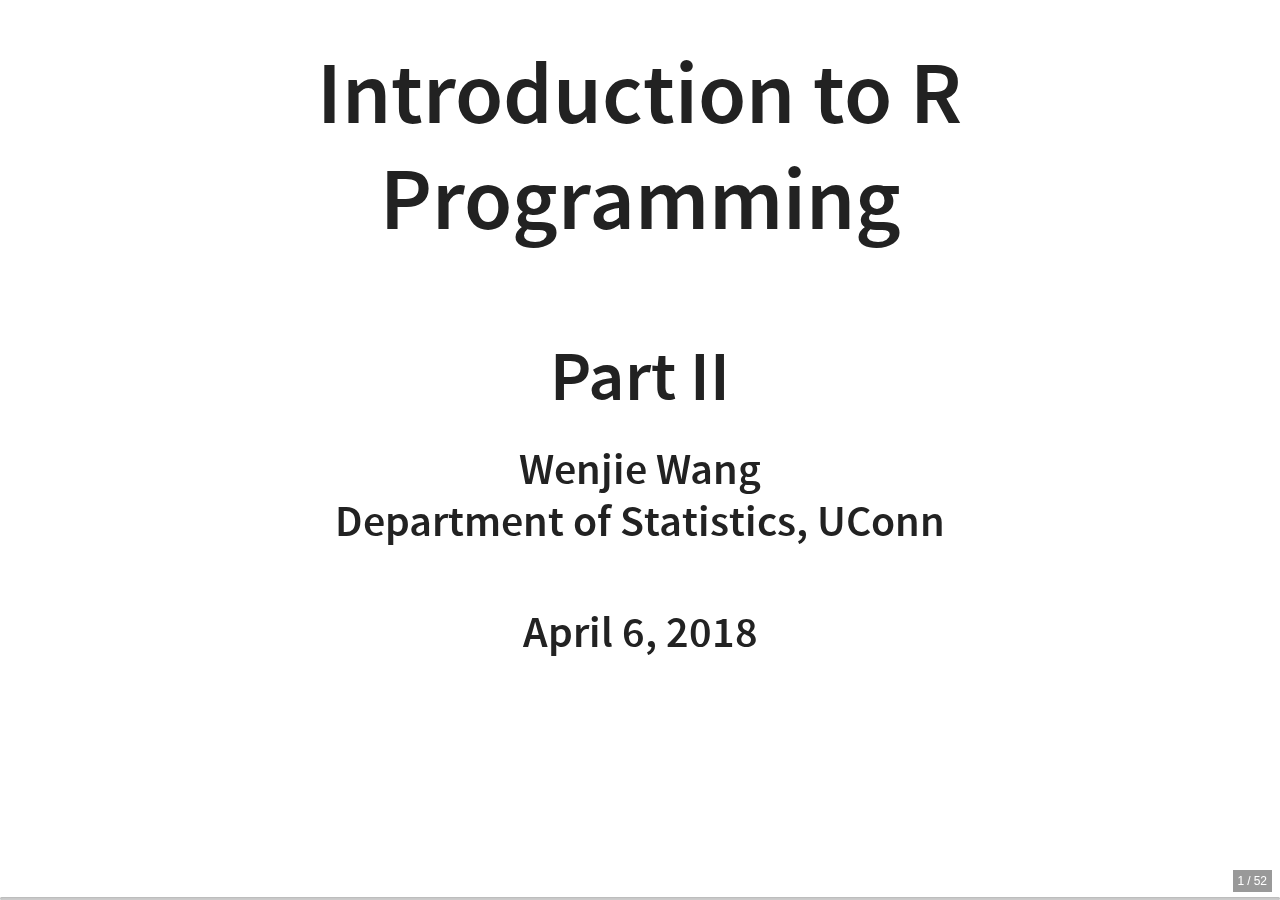
<file: docs/index.html>
<!DOCTYPE html>
<html>
<head>
  <meta charset="utf-8">
  <meta name="generator" content="pandoc">
  <meta name="dcterms.date" content="2018-04-06" />
  <title>Introduction to R Programming</title>
  <meta name="apple-mobile-web-app-capable" content="yes">
  <meta name="apple-mobile-web-app-status-bar-style" content="black-translucent">
  <meta name="viewport" content="width=device-width, initial-scale=1.0, maximum-scale=1.0, user-scalable=no, minimal-ui">
  <link rel="stylesheet" href="index_files/reveal.js-3.3.0.1/css/reveal.css"/>


<style type="text/css">
a.sourceLine { display: inline-block; line-height: 1.25; }
a.sourceLine { pointer-events: none; color: inherit; text-decoration: inherit; }
a.sourceLine:empty { height: 1.2em; position: absolute; }
.sourceCode { overflow: visible; }
code.sourceCode { white-space: pre; position: relative; }
div.sourceCode { margin: 1em 0; }
pre.sourceCode { margin: 0; }
@media screen {
div.sourceCode { overflow: auto; }
}
@media print {
code.sourceCode { white-space: pre-wrap; }
a.sourceLine { text-indent: -1em; padding-left: 1em; }
}
pre.numberSource a.sourceLine
  { position: relative; }
pre.numberSource a.sourceLine:empty
  { position: absolute; }
pre.numberSource a.sourceLine::before
  { content: attr(data-line-number);
    position: absolute; left: -5em; text-align: right; vertical-align: baseline;
    border: none; pointer-events: all;
    -webkit-touch-callout: none; -webkit-user-select: none;
    -khtml-user-select: none; -moz-user-select: none;
    -ms-user-select: none; user-select: none;
    padding: 0 4px; width: 4em;
    color: #aaaaaa;
  }
pre.numberSource { margin-left: 3em; border-left: 1px solid #aaaaaa;  padding-left: 4px; }
div.sourceCode
  {  }
@media screen {
a.sourceLine::before { text-decoration: underline; }
}
code span.al { color: #ff0000; font-weight: bold; } /* Alert */
code span.an { color: #60a0b0; font-weight: bold; font-style: italic; } /* Annotation */
code span.at { color: #7d9029; } /* Attribute */
code span.bn { color: #40a070; } /* BaseN */
code span.bu { } /* BuiltIn */
code span.cf { color: #007020; font-weight: bold; } /* ControlFlow */
code span.ch { color: #4070a0; } /* Char */
code span.cn { color: #880000; } /* Constant */
code span.co { color: #60a0b0; font-style: italic; } /* Comment */
code span.cv { color: #60a0b0; font-weight: bold; font-style: italic; } /* CommentVar */
code span.do { color: #ba2121; font-style: italic; } /* Documentation */
code span.dt { color: #902000; } /* DataType */
code span.dv { color: #40a070; } /* DecVal */
code span.er { color: #ff0000; font-weight: bold; } /* Error */
code span.ex { } /* Extension */
code span.fl { color: #40a070; } /* Float */
code span.fu { color: #06287e; } /* Function */
code span.im { } /* Import */
code span.in { color: #60a0b0; font-weight: bold; font-style: italic; } /* Information */
code span.kw { color: #007020; font-weight: bold; } /* Keyword */
code span.op { color: #666666; } /* Operator */
code span.ot { color: #007020; } /* Other */
code span.pp { color: #bc7a00; } /* Preprocessor */
code span.sc { color: #4070a0; } /* SpecialChar */
code span.ss { color: #bb6688; } /* SpecialString */
code span.st { color: #4070a0; } /* String */
code span.va { color: #19177c; } /* Variable */
code span.vs { color: #4070a0; } /* VerbatimString */
code span.wa { color: #60a0b0; font-weight: bold; font-style: italic; } /* Warning */
</style>

<link rel="stylesheet" href="index_files/reveal.js-3.3.0.1/css/theme/white.css" id="theme">


  <!-- some tweaks to reveal css -->
  <style type="text/css">
    .reveal h1 { font-size: 2.0em; }
    .reveal h2 { font-size: 1.5em;  }
    .reveal h3 { font-size: 1.25em;	}
    .reveal h4 { font-size: 1em;	}

    .reveal .slides>section,
    .reveal .slides>section>section {
      padding: 0px 0px;
    }



    .reveal table {
      border-width: 1px;
      border-spacing: 2px;
      border-style: dotted;
      border-color: gray;
      border-collapse: collapse;
      font-size: 0.7em;
    }

    .reveal table th {
      border-width: 1px;
      padding-left: 10px;
      padding-right: 25px;
      font-weight: bold;
      border-style: dotted;
      border-color: gray;
    }

    .reveal table td {
      border-width: 1px;
      padding-left: 10px;
      padding-right: 25px;
      border-style: dotted;
      border-color: gray;
    }


  </style>

    <style type="text/css">code{white-space: pre;}</style>

    <link rel="stylesheet" href="www/css/styles.css"/>

<!-- Printing and PDF exports -->
<script id="paper-css" type="application/dynamic-css">

/* Default Print Stylesheet Template
   by Rob Glazebrook of CSSnewbie.com
   Last Updated: June 4, 2008

   Feel free (nay, compelled) to edit, append, and
   manipulate this file as you see fit. */


@media print {

	/* SECTION 1: Set default width, margin, float, and
	   background. This prevents elements from extending
	   beyond the edge of the printed page, and prevents
	   unnecessary background images from printing */
	html {
		background: #fff;
		width: auto;
		height: auto;
		overflow: visible;
	}
	body {
		background: #fff;
		font-size: 20pt;
		width: auto;
		height: auto;
		border: 0;
		margin: 0 5%;
		padding: 0;
		overflow: visible;
		float: none !important;
	}

	/* SECTION 2: Remove any elements not needed in print.
	   This would include navigation, ads, sidebars, etc. */
	.nestedarrow,
	.controls,
	.fork-reveal,
	.share-reveal,
	.state-background,
	.reveal .progress,
	.reveal .backgrounds {
		display: none !important;
	}

	/* SECTION 3: Set body font face, size, and color.
	   Consider using a serif font for readability. */
	body, p, td, li, div {
		font-size: 20pt!important;
		font-family: Georgia, "Times New Roman", Times, serif !important;
		color: #000;
	}

	/* SECTION 4: Set heading font face, sizes, and color.
	   Differentiate your headings from your body text.
	   Perhaps use a large sans-serif for distinction. */
	h1,h2,h3,h4,h5,h6 {
		color: #000!important;
		height: auto;
		line-height: normal;
		font-family: Georgia, "Times New Roman", Times, serif !important;
		text-shadow: 0 0 0 #000 !important;
		text-align: left;
		letter-spacing: normal;
	}
	/* Need to reduce the size of the fonts for printing */
	h1 { font-size: 28pt !important;  }
	h2 { font-size: 24pt !important; }
	h3 { font-size: 22pt !important; }
	h4 { font-size: 22pt !important; font-variant: small-caps; }
	h5 { font-size: 21pt !important; }
	h6 { font-size: 20pt !important; font-style: italic; }

	/* SECTION 5: Make hyperlinks more usable.
	   Ensure links are underlined, and consider appending
	   the URL to the end of the link for usability. */
	a:link,
	a:visited {
		color: #000 !important;
		font-weight: bold;
		text-decoration: underline;
	}
	/*
	.reveal a:link:after,
	.reveal a:visited:after {
		content: " (" attr(href) ") ";
		color: #222 !important;
		font-size: 90%;
	}
	*/


	/* SECTION 6: more reveal.js specific additions by @skypanther */
	ul, ol, div, p {
		visibility: visible;
		position: static;
		width: auto;
		height: auto;
		display: block;
		overflow: visible;
		margin: 0;
		text-align: left !important;
	}
	.reveal pre,
	.reveal table {
		margin-left: 0;
		margin-right: 0;
	}
	.reveal pre code {
		padding: 20px;
		border: 1px solid #ddd;
	}
	.reveal blockquote {
		margin: 20px 0;
	}
	.reveal .slides {
		position: static !important;
		width: auto !important;
		height: auto !important;

		left: 0 !important;
		top: 0 !important;
		margin-left: 0 !important;
		margin-top: 0 !important;
		padding: 0 !important;
		zoom: 1 !important;

		overflow: visible !important;
		display: block !important;

		text-align: left !important;
		-webkit-perspective: none;
		   -moz-perspective: none;
		    -ms-perspective: none;
		        perspective: none;

		-webkit-perspective-origin: 50% 50%;
		   -moz-perspective-origin: 50% 50%;
		    -ms-perspective-origin: 50% 50%;
		        perspective-origin: 50% 50%;
	}
	.reveal .slides section {
		visibility: visible !important;
		position: static !important;
		width: auto !important;
		height: auto !important;
		display: block !important;
		overflow: visible !important;

		left: 0 !important;
		top: 0 !important;
		margin-left: 0 !important;
		margin-top: 0 !important;
		padding: 60px 20px !important;
		z-index: auto !important;

		opacity: 1 !important;

		page-break-after: always !important;

		-webkit-transform-style: flat !important;
		   -moz-transform-style: flat !important;
		    -ms-transform-style: flat !important;
		        transform-style: flat !important;

		-webkit-transform: none !important;
		   -moz-transform: none !important;
		    -ms-transform: none !important;
		        transform: none !important;

		-webkit-transition: none !important;
		   -moz-transition: none !important;
		    -ms-transition: none !important;
		        transition: none !important;
	}
	.reveal .slides section.stack {
		padding: 0 !important;
	}
	.reveal section:last-of-type {
		page-break-after: avoid !important;
	}
	.reveal section .fragment {
		opacity: 1 !important;
		visibility: visible !important;

		-webkit-transform: none !important;
		   -moz-transform: none !important;
		    -ms-transform: none !important;
		        transform: none !important;
	}
	.reveal section img {
		display: block;
		margin: 15px 0px;
		background: rgba(255,255,255,1);
		border: 1px solid #666;
		box-shadow: none;
	}

	.reveal section small {
		font-size: 0.8em;
	}

}  
</script>


<script id="pdf-css" type="application/dynamic-css">
    
/**
 * This stylesheet is used to print reveal.js
 * presentations to PDF.
 *
 * https://github.com/hakimel/reveal.js#pdf-export
 */

* {
	-webkit-print-color-adjust: exact;
}

body {
	margin: 0 auto !important;
	border: 0;
	padding: 0;
	float: none !important;
	overflow: visible;
}

html {
	width: 100%;
	height: 100%;
	overflow: visible;
}

/* Remove any elements not needed in print. */
.nestedarrow,
.reveal .controls,
.reveal .progress,
.reveal .playback,
.reveal.overview,
.fork-reveal,
.share-reveal,
.state-background {
	display: none !important;
}

h1, h2, h3, h4, h5, h6 {
	text-shadow: 0 0 0 #000 !important;
}

.reveal pre code {
	overflow: hidden !important;
	font-family: Courier, 'Courier New', monospace !important;
}

ul, ol, div, p {
	visibility: visible;
	position: static;
	width: auto;
	height: auto;
	display: block;
	overflow: visible;
	margin: auto;
}
.reveal {
	width: auto !important;
	height: auto !important;
	overflow: hidden !important;
}
.reveal .slides {
	position: static;
	width: 100%;
	height: auto;

	left: auto;
	top: auto;
	margin: 0 !important;
	padding: 0 !important;

	overflow: visible;
	display: block;

	-webkit-perspective: none;
	   -moz-perspective: none;
	    -ms-perspective: none;
	        perspective: none;

	-webkit-perspective-origin: 50% 50%; /* there isn't a none/auto value but 50-50 is the default */
	   -moz-perspective-origin: 50% 50%;
	    -ms-perspective-origin: 50% 50%;
	        perspective-origin: 50% 50%;
}

.reveal .slides section {
	page-break-after: always !important;

	visibility: visible !important;
	position: relative !important;
	display: block !important;
	position: relative !important;

	margin: 0 !important;
	padding: 0 !important;
	box-sizing: border-box !important;
	min-height: 1px;

	opacity: 1 !important;

	-webkit-transform-style: flat !important;
	   -moz-transform-style: flat !important;
	    -ms-transform-style: flat !important;
	        transform-style: flat !important;

	-webkit-transform: none !important;
	   -moz-transform: none !important;
	    -ms-transform: none !important;
	        transform: none !important;
}

.reveal section.stack {
	margin: 0 !important;
	padding: 0 !important;
	page-break-after: avoid !important;
	height: auto !important;
	min-height: auto !important;
}

.reveal img {
	box-shadow: none;
}

.reveal .roll {
	overflow: visible;
	line-height: 1em;
}

/* Slide backgrounds are placed inside of their slide when exporting to PDF */
.reveal section .slide-background {
	display: block !important;
	position: absolute;
	top: 0;
	left: 0;
	width: 100%;
	z-index: -1;
}

/* All elements should be above the slide-background */
.reveal section>* {
	position: relative;
	z-index: 1;
}

/* Display slide speaker notes when 'showNotes' is enabled */
.reveal .speaker-notes-pdf {
	display: block;
	width: 100%;
	max-height: none;
	left: auto;
	top: auto;
	z-index: 100;
}

/* Display slide numbers when 'slideNumber' is enabled */
.reveal .slide-number-pdf {
	display: block;
	position: absolute;
	font-size: 14px;
}

</script>


<script>
var style = document.createElement( 'style' );
style.type = 'text/css';
var style_script_id = window.location.search.match( /print-pdf/gi ) ? 'pdf-css' : 'paper-css';
var style_script = document.getElementById(style_script_id).text;
style.innerHTML = style_script;
document.getElementsByTagName('head')[0].appendChild(style);
</script>

    <script src="https://ajax.googleapis.com/ajax/libs/jquery/3.3.1/jquery.min.js"></script>
    <meta name="viewport" content="width=device-width, initial-scale=1" />
    <link href="index_files/bootstrap-3.3.7/css/bootstrap.min.css" rel="stylesheet" />
    <script src="index_files/bootstrap-3.3.7/js/bootstrap.min.js"></script>
    <script src="index_files/bootstrap-3.3.7/shim/html5shiv.min.js"></script>
    <script src="index_files/bootstrap-3.3.7/shim/respond.min.js"></script>
</head>
<body>
  <div class="reveal">
    <div class="slides">

<section>
    <h1 class="title">Introduction to R Programming</h1>
  <h1 class="subtitle">Part II</h1>
    <h2 class="author"><div class="line-block">Wenjie Wang<br />
Department of Statistics, UConn</div></h2>
    <h3 class="date">April 6, 2018</h3>
</section>

<section id="getting-started" class="slide level2">
<h2>Getting Started</h2>
<ul>
<li><p>the slides of part I: <a href="https://wenjie-stat.me/2018-01-19-siam/">wenjie-stat.me/2018-01-19-siam/</a></p></li>
<li><p>these slides: <a href="https://wenjie-stat.me/2018-04-06-siam/">wenjie-stat.me/2018-04-06-siam/</a></p></li>
<li><p>source code of these slides and all the examples: <a href="https://github.com/wenjie2wang/2018-04-06-siam/" class="uri">https://github.com/wenjie2wang/2018-04-06-siam/</a></p></li>
<li><p>prerequisites: <a href="https://cran.r-project.org">R</a> and possibly the <a href="https://www.rstudio.com/products/RStudio/#Desktop">RStudio IDE</a> have been installed.</p></li>
<li><p>a list of R packages needed for following examples:</p>
<div class="sourceCode" id="cb1"><pre class="sourceCode r"><code class="sourceCode r"><a class="sourceLine" id="cb1-1" data-line-number="1"><span class="kw">install.packages</span>(</a>
<a class="sourceLine" id="cb1-2" data-line-number="2">    <span class="kw">c</span>(<span class="st">&quot;bookdown&quot;</span>, <span class="st">&quot;data.table&quot;</span>, <span class="st">&quot;dplyr&quot;</span>, <span class="st">&quot;DT&quot;</span>, <span class="st">&quot;dygraphs&quot;</span>, <span class="st">&quot;htmltools&quot;</span>,</a>
<a class="sourceLine" id="cb1-3" data-line-number="3">      <span class="st">&quot;leaflet&quot;</span>, <span class="st">&quot;microbenchmark&quot;</span>, <span class="st">&quot;plotly&quot;</span>, <span class="st">&quot;R6&quot;</span>, <span class="st">&quot;readr&quot;</span>, <span class="st">&quot;shiny&quot;</span>)</a>
<a class="sourceLine" id="cb1-4" data-line-number="4">)</a></code></pre></div></li>
</ul>
</section>
<section id="outline" class="slide level2">
<h2>Outline</h2>
<ul>
<li><p>reading and writing data</p></li>
<li><p>data processing and manipulation</p></li>
<li><p>reproducible reports with R Markdown</p></li>
<li><p>interactive data visualization with R Shiny</p></li>
</ul>
</section>
<section id="session-information" class="slide level2">
<h2>Session information</h2>
<div class="sourceCode" id="cb2"><pre class="sourceCode r"><code class="sourceCode r"><a class="sourceLine" id="cb2-1" data-line-number="1"><span class="kw">sessionInfo</span>()</a></code></pre></div>
<pre><code>## R version 3.4.4 (2018-03-15)
## Platform: x86_64-pc-linux-gnu (64-bit)
## Running under: Arch Linux
## 
## Matrix products: default
## BLAS: /usr/lib/libblas.so.3.8.0
## LAPACK: /usr/lib/liblapack.so.3.8.0
## 
## locale:
##  [1] LC_CTYPE=en_US.UTF-8       LC_NUMERIC=C               LC_TIME=en_US.UTF-8       
##  [4] LC_COLLATE=en_US.UTF-8     LC_MONETARY=en_US.UTF-8    LC_MESSAGES=en_US.UTF-8   
##  [7] LC_PAPER=en_US.UTF-8       LC_NAME=C                  LC_ADDRESS=C              
## [10] LC_TELEPHONE=C             LC_MEASUREMENT=en_US.UTF-8 LC_IDENTIFICATION=C       
## 
## attached base packages:
## [1] methods   stats     graphics  grDevices utils     datasets  base     
## 
## other attached packages:
##  [1] shiny_1.0.5          readr_1.1.1          R6_2.2.2             plotly_4.7.1        
##  [5] ggplot2_2.2.1        microbenchmark_1.4-4 leaflet_1.1.0        htmltools_0.3.6     
##  [9] dygraphs_1.1.1.4     DT_0.4               dplyr_0.7.4          data.table_1.10.4-3 
## [13] bookdown_0.7        
## 
## loaded via a namespace (and not attached):
##  [1] Rcpp_0.12.16      plyr_1.8.4        pillar_1.2.1      compiler_3.4.4    bindr_0.1.1      
##  [6] tools_3.4.4       digest_0.6.15     viridisLite_0.3.0 jsonlite_1.5      gtable_0.2.0     
## [11] evaluate_0.10.1   tibble_1.4.2      lattice_0.20-35   pkgconfig_2.0.1   rlang_0.2.0      
## [16] crosstalk_1.0.0   yaml_2.1.18       xfun_0.1          bindrcpp_0.2.2    httr_1.3.1       
## [21] stringr_1.3.0     knitr_1.20        hms_0.4.2         htmlwidgets_1.0   revealjs_0.9     
## [26] rprojroot_1.3-2   grid_3.4.4        glue_1.2.0        rmarkdown_1.9     tidyr_0.8.0      
## [31] purrr_0.2.4       magrittr_1.5      scales_0.5.0      backports_1.1.2   assertthat_0.2.0 
## [36] colorspace_1.3-2  mime_0.5          xtable_1.8-2      httpuv_1.3.6.2    stringi_1.1.7    
## [41] lazyeval_0.2.1    munsell_0.4.3     zoo_1.8-1</code></pre>
</section>
<section id="reading-and-writing-data" class="slide level2">
<h2>Reading and writing data</h2>
<ul>
<li>basic functions:</li>
</ul>
<div class="sourceCode" id="cb4"><pre class="sourceCode r"><code class="sourceCode r"><a class="sourceLine" id="cb4-1" data-line-number="1"><span class="kw">read.table</span>(), <span class="kw">read.csv</span>(), <span class="kw">readLines</span>(), <span class="kw">load</span>(), <span class="kw">readRDS</span>(), ...</a>
<a class="sourceLine" id="cb4-2" data-line-number="2"><span class="kw">write.table</span>(), <span class="kw">write.csv</span>(), <span class="kw">writeLines</span>(), <span class="kw">save</span>(), <span class="kw">saveRDS</span>(), ...</a></code></pre></div>
<ul>
<li><p>can be slow when working with large data</p></li>
<li>some useful packages:
<ul>
<li>for plain-text rectangular data (such as csv, tsv, and fwf): <strong>utils</strong>, <strong><a href="https://readr.tidyverse.org">readr</a></strong>, <strong><a href="https://github.com/Rdatatable/data.table/wiki">data.table</a></strong>, …</li>
<li>for data stored in other formats: <strong>foreign</strong>, <strong>haven</strong>, <strong>openxlsx</strong>, …</li>
</ul></li>
</ul>
</section>
<section id="some-tricks-for-efficiently-reading-large-text-files-using-read.table" class="slide level2">
<h2>Some tricks for efficiently reading large text files using <code>read.table()</code></h2>
<ul>
<li>specify <code>nrows</code>: the maximum number of rows to read in
<ul>
<li>e.g., we may determine the number of rows of <code>data.csv</code> by <code>get_nrows(&quot;data.csv&quot;)</code>, where <code>get_nrows()</code> is a simple function as follows:</li>
</ul></li>
</ul>
<div class="sourceCode" id="cb5"><pre class="sourceCode r"><code class="sourceCode r"><a class="sourceLine" id="cb5-1" data-line-number="1">get_nrows &lt;-<span class="st"> </span><span class="cf">function</span>(file) {</a>
<a class="sourceLine" id="cb5-2" data-line-number="2">    <span class="kw">as.integer</span>(</a>
<a class="sourceLine" id="cb5-3" data-line-number="3">        <span class="kw">system2</span>(<span class="st">&quot;wc&quot;</span>, <span class="kw">sprintf</span>(<span class="st">&quot;-l %s | awk &#39;{print $1}&#39;&quot;</span>, file), <span class="ot">TRUE</span>)</a>
<a class="sourceLine" id="cb5-4" data-line-number="4">    )</a>
<a class="sourceLine" id="cb5-5" data-line-number="5">}</a></code></pre></div>
<ul>
<li>specify <code>colClasses</code>: column classes
<ul>
<li>e.g., only read in the first ten rows (<code>nrows = 10</code>) and decide on the appropriate classes</li>
</ul></li>
<li>see <a href="http://members.cbio.mines-paristech.fr/~thocking/reading-large-text-files-into-R.html">this short post</a> by Toby Hocking for a nice summary</li>
</ul>
</section>
<section id="using-readr-package" class="slide level2">
<h2>Using <strong>readr</strong> package</h2>
<div class="sourceCode" id="cb6"><pre class="sourceCode r"><code class="sourceCode r"><a class="sourceLine" id="cb6-1" data-line-number="1"><span class="kw">read_table</span>(), <span class="kw">read_csv</span>(), <span class="kw">read_tsv</span>(), <span class="kw">read_fwf</span>(), <span class="kw">read_lines</span>(), ...</a>
<a class="sourceLine" id="cb6-2" data-line-number="2"><span class="kw">write_table</span>(), <span class="kw">write_csv</span>(), <span class="kw">write_tsv</span>(), <span class="kw">write_fwf</span>(), <span class="kw">write_lines</span>(), ...</a></code></pre></div>
<p><strong>readr</strong> providers a few features that make it more user-friendly than base R:</p>
<ul>
<li>more consistent arguments’ naming (e.g., <code>col_names</code> vs. <code>header</code> and <code>col_types</code> vs. <code>colClasses</code>)</li>
<li>leave strings as is by default, and automatically parse common date/time formats</li>
<li>able to read compressed files (e.g., <code>.gz</code>, <code>.bz2</code>, <code>.xz</code>, or <code>.zip</code>) automatically</li>
<li>…</li>
</ul>
</section>
<section id="using-data.table-package" class="slide level2">
<h2>Using <strong>data.table</strong> package</h2>
<div class="sourceCode" id="cb7"><pre class="sourceCode r"><code class="sourceCode r"><a class="sourceLine" id="cb7-1" data-line-number="1"><span class="kw">fread</span>(), <span class="kw">fwrite</span>()</a></code></pre></div>
<ul>
<li><code>fread()</code>/<code>fwrite()</code> is similar to <code>read.table()</code>/<code>write.table()</code> but much faster and more convenient.</li>
<li>All controls such as <code>sep</code>, <code>colClasses</code> and <code>nrows</code> are automatically detected (or guessed) in <code>fread()</code>.</li>
</ul>
</section>
<section id="example-data" class="slide level2">
<h2>Example data</h2>
<ul>
<li>randomly generate a “not so small” csv file: <code>data.csv</code></li>
</ul>
<div class="sourceCode" id="cb8"><pre class="sourceCode r"><code class="sourceCode r"><a class="sourceLine" id="cb8-1" data-line-number="1"><span class="kw">options</span>(<span class="dt">stringsAsFactors =</span> <span class="ot">FALSE</span>)</a>
<a class="sourceLine" id="cb8-2" data-line-number="2"><span class="kw">set.seed</span>(<span class="dv">613</span>); n &lt;-<span class="st"> </span><span class="fl">1e6</span></a>
<a class="sourceLine" id="cb8-3" data-line-number="3">dat &lt;-<span class="st"> </span><span class="kw">data.frame</span>(<span class="dt">foo =</span> <span class="kw">rnorm</span>(n),</a>
<a class="sourceLine" id="cb8-4" data-line-number="4">                  <span class="dt">bar =</span> <span class="kw">rpois</span>(n, <span class="dv">5</span>),</a>
<a class="sourceLine" id="cb8-5" data-line-number="5">                  <span class="dt">alpha =</span> <span class="kw">sample</span>(letters, <span class="dt">size =</span> n, <span class="dt">replace =</span> <span class="ot">TRUE</span>),</a>
<a class="sourceLine" id="cb8-6" data-line-number="6">                  <span class="dt">beta =</span> <span class="kw">as.Date</span>(<span class="kw">rpois</span>(n, <span class="dv">10</span>), <span class="dt">origin =</span> <span class="st">&quot;2018-04-06&quot;</span>),</a>
<a class="sourceLine" id="cb8-7" data-line-number="7">                  <span class="dt">gamma =</span> <span class="kw">gl</span>(<span class="dv">5</span>, <span class="dt">k =</span> n <span class="op">/</span><span class="st"> </span><span class="dv">5</span>, <span class="dt">labels =</span> LETTERS[<span class="dv">1</span><span class="op">:</span><span class="dv">5</span>]))</a>
<a class="sourceLine" id="cb8-8" data-line-number="8"><span class="kw">str</span>(dat)</a></code></pre></div>
<pre><code>## &#39;data.frame&#39;:    1000000 obs. of  5 variables:
##  $ foo  : num  2.026 -1.261 -0.454 0.156 -0.905 ...
##  $ bar  : int  5 3 4 8 7 4 7 4 4 5 ...
##  $ alpha: chr  &quot;d&quot; &quot;k&quot; &quot;a&quot; &quot;b&quot; ...
##  $ beta : Date, format: &quot;2018-04-16&quot; &quot;2018-04-13&quot; &quot;2018-04-16&quot; ...
##  $ gamma: Factor w/ 5 levels &quot;A&quot;,&quot;B&quot;,&quot;C&quot;,&quot;D&quot;,..: 1 1 1 1 1 1 1 1 1 1 ...</code></pre>
<div class="sourceCode" id="cb10"><pre class="sourceCode r"><code class="sourceCode r"><a class="sourceLine" id="cb10-1" data-line-number="1"><span class="kw">write.table</span>(dat, <span class="dt">file =</span> <span class="st">&quot;data.csv&quot;</span>, <span class="dt">sep =</span> <span class="st">&quot;,&quot;</span>, <span class="dt">row.names =</span> <span class="ot">FALSE</span>)</a>
<a class="sourceLine" id="cb10-2" data-line-number="2"><span class="kw">sprintf</span>(<span class="st">&quot;File size: %.0f MB&quot;</span>, <span class="kw">file.info</span>(<span class="st">&quot;data.csv&quot;</span>)<span class="op">$</span>size <span class="op">/</span><span class="st"> </span><span class="dv">1024</span> <span class="op">^</span><span class="st"> </span><span class="dv">2</span>)</a></code></pre></div>
<pre><code>## [1] &quot;File size: 37 MB&quot;</code></pre>
</section>
<section id="examples-of-reading-csv-file" class="slide level2">
<h2>Examples of reading csv file</h2>
<div class="sourceCode" id="cb12"><pre class="sourceCode r"><code class="sourceCode r"><a class="sourceLine" id="cb12-1" data-line-number="1">## simply use `read.csv`</a>
<a class="sourceLine" id="cb12-2" data-line-number="2">dat1 &lt;-<span class="st"> </span><span class="kw">read.csv</span>(<span class="st">&quot;data.csv&quot;</span>)</a>
<a class="sourceLine" id="cb12-3" data-line-number="3">## or `read.table`</a>
<a class="sourceLine" id="cb12-4" data-line-number="4">dat2 &lt;-<span class="st"> </span><span class="kw">read.table</span>(<span class="st">&quot;data.csv&quot;</span>, <span class="dt">sep =</span> <span class="st">&quot;,&quot;</span>, <span class="dt">header =</span> <span class="ot">TRUE</span>)</a>
<a class="sourceLine" id="cb12-5" data-line-number="5">## or specify `nrows` and `colClasses`</a>
<a class="sourceLine" id="cb12-6" data-line-number="6">dat3 &lt;-<span class="st"> </span><span class="kw">read.table</span>(<span class="st">&quot;data.csv&quot;</span>, <span class="dt">sep =</span> <span class="st">&quot;,&quot;</span>, <span class="dt">header =</span> <span class="ot">TRUE</span>,</a>
<a class="sourceLine" id="cb12-7" data-line-number="7">                   <span class="dt">nrows =</span> <span class="kw">get_nrows</span>(<span class="st">&quot;data.csv&quot;</span>) <span class="op">-</span><span class="st"> </span><span class="dv">1</span>,</a>
<a class="sourceLine" id="cb12-8" data-line-number="8">                   <span class="dt">colClasses =</span> <span class="kw">c</span>(<span class="st">&quot;numeric&quot;</span>, <span class="st">&quot;integer&quot;</span>,</a>
<a class="sourceLine" id="cb12-9" data-line-number="9">                                  <span class="kw">rep</span>(<span class="st">&quot;character&quot;</span>, <span class="dv">3</span>)))</a>
<a class="sourceLine" id="cb12-10" data-line-number="10">## use readr::read_csv</a>
<a class="sourceLine" id="cb12-11" data-line-number="11">dat4 &lt;-<span class="st"> </span>readr<span class="op">::</span><span class="kw">read_csv</span>(<span class="st">&quot;data.csv&quot;</span>)</a>
<a class="sourceLine" id="cb12-12" data-line-number="12">dat5 &lt;-<span class="st"> </span>readr<span class="op">::</span><span class="kw">read_csv</span>(<span class="st">&quot;data.csv&quot;</span>, <span class="dt">col_types =</span> <span class="kw">c</span>(<span class="st">&quot;diccc&quot;</span>),</a>
<a class="sourceLine" id="cb12-13" data-line-number="13">                        <span class="dt">n_max =</span> <span class="kw">get_nrows</span>(<span class="st">&quot;data.csv&quot;</span>) <span class="op">-</span><span class="st"> </span><span class="dv">1</span>)</a>
<a class="sourceLine" id="cb12-14" data-line-number="14">## use data.table::fread</a>
<a class="sourceLine" id="cb12-15" data-line-number="15">dat6 &lt;-<span class="st"> </span>data.table<span class="op">::</span><span class="kw">fread</span>(<span class="st">&quot;data.csv&quot;</span>)</a>
<a class="sourceLine" id="cb12-16" data-line-number="16">dat7 &lt;-<span class="st"> </span>data.table<span class="op">::</span><span class="kw">fread</span>(<span class="st">&quot;data.csv&quot;</span>, <span class="dt">header =</span> <span class="ot">TRUE</span>, <span class="dt">sep =</span> <span class="st">&quot;,&quot;</span>,</a>
<a class="sourceLine" id="cb12-17" data-line-number="17">                          <span class="dt">nrows =</span> <span class="kw">get_nrows</span>(<span class="st">&quot;data.csv&quot;</span>) <span class="op">-</span><span class="st"> </span><span class="dv">1</span>)</a>
<a class="sourceLine" id="cb12-18" data-line-number="18">## exercise:</a>
<a class="sourceLine" id="cb12-19" data-line-number="19">##   check the resulting column types of each `data.frame` object.</a>
<a class="sourceLine" id="cb12-20" data-line-number="20">##   is there any difference? what are the classes of `dat4`,...,`dat7`?</a></code></pre></div>
</section>
<section class="slide level2">

<div class="sourceCode" id="cb13"><pre class="sourceCode r"><code class="sourceCode r"><a class="sourceLine" id="cb13-1" data-line-number="1"><span class="kw">library</span>(microbenchmark)</a>
<a class="sourceLine" id="cb13-2" data-line-number="2"><span class="kw">microbenchmark</span>(</a>
<a class="sourceLine" id="cb13-3" data-line-number="3">    <span class="dt">read.csv =</span> <span class="kw">read.csv</span>(<span class="st">&quot;data.csv&quot;</span>),</a>
<a class="sourceLine" id="cb13-4" data-line-number="4">    <span class="dt">read.table =</span> <span class="kw">read.table</span>(<span class="st">&quot;data.csv&quot;</span>, <span class="dt">sep =</span> <span class="st">&quot;,&quot;</span>, <span class="dt">header =</span> <span class="ot">TRUE</span>),</a>
<a class="sourceLine" id="cb13-5" data-line-number="5">    <span class="dt">read.table_tricks =</span> <span class="kw">read.table</span>(<span class="st">&quot;data.csv&quot;</span>, <span class="dt">sep =</span> <span class="st">&quot;,&quot;</span>, <span class="dt">header =</span> <span class="ot">TRUE</span>,</a>
<a class="sourceLine" id="cb13-6" data-line-number="6">                                   <span class="dt">nrows =</span> <span class="kw">get_nrows</span>(<span class="st">&quot;data.csv&quot;</span>) <span class="op">-</span><span class="st"> </span>1L,</a>
<a class="sourceLine" id="cb13-7" data-line-number="7">                                   <span class="dt">colClasses =</span> <span class="kw">c</span>(<span class="st">&quot;numeric&quot;</span>, <span class="st">&quot;integer&quot;</span>,</a>
<a class="sourceLine" id="cb13-8" data-line-number="8">                                                  <span class="kw">rep</span>(<span class="st">&quot;character&quot;</span>, <span class="dv">3</span>))),</a>
<a class="sourceLine" id="cb13-9" data-line-number="9">    <span class="dt">read_csv =</span> readr<span class="op">::</span><span class="kw">read_csv</span>(<span class="st">&quot;data.csv&quot;</span>, <span class="dt">col_types =</span> <span class="kw">cols</span>()),</a>
<a class="sourceLine" id="cb13-10" data-line-number="10">    <span class="dt">read_csv_tricks =</span> readr<span class="op">::</span><span class="kw">read_csv</span>(<span class="st">&quot;data.csv&quot;</span>, <span class="dt">col_types =</span> <span class="kw">c</span>(<span class="st">&quot;diccc&quot;</span>),</a>
<a class="sourceLine" id="cb13-11" data-line-number="11">                                      <span class="dt">n_max =</span> <span class="kw">get_nrows</span>(<span class="st">&quot;data.csv&quot;</span>) <span class="op">-</span><span class="st"> </span><span class="dv">1</span>),</a>
<a class="sourceLine" id="cb13-12" data-line-number="12">    <span class="dt">fread =</span> data.table<span class="op">::</span><span class="kw">fread</span>(<span class="st">&quot;data.csv&quot;</span>),</a>
<a class="sourceLine" id="cb13-13" data-line-number="13">    <span class="dt">fread_tricks =</span> data.table<span class="op">::</span><span class="kw">fread</span>(<span class="st">&quot;data.csv&quot;</span>, <span class="dt">header =</span> <span class="ot">TRUE</span>, <span class="dt">sep =</span> <span class="st">&quot;,&quot;</span>,</a>
<a class="sourceLine" id="cb13-14" data-line-number="14">                                     <span class="dt">nrows =</span> <span class="kw">get_nrows</span>(<span class="st">&quot;data.csv&quot;</span>) <span class="op">-</span><span class="st"> </span><span class="dv">1</span>,</a>
<a class="sourceLine" id="cb13-15" data-line-number="15">                                     <span class="dt">colClasses =</span> <span class="kw">c</span>(<span class="st">&quot;numeric&quot;</span>, <span class="st">&quot;integer&quot;</span>,</a>
<a class="sourceLine" id="cb13-16" data-line-number="16">                                                    <span class="kw">rep</span>(<span class="st">&quot;character&quot;</span>, <span class="dv">3</span>))),</a>
<a class="sourceLine" id="cb13-17" data-line-number="17">    <span class="dt">times =</span> <span class="dv">30</span>, <span class="dt">unit =</span> <span class="st">&quot;relative&quot;</span>)</a></code></pre></div>
<pre><code>## Unit: relative
##               expr      min       lq     mean   median       uq      max neval  cld
##           read.csv 3.907657 4.225091 4.292683 4.532457 4.326669 3.476520    30    d
##         read.table 3.844444 4.306483 4.306137 4.531600 4.309966 3.637753    30    d
##  read.table_tricks 2.630846 2.628233 2.761902 2.779265 2.917780 2.370641    30   c 
##           read_csv 2.333504 2.328710 2.377687 2.384162 2.410099 2.029660    30  b  
##    read_csv_tricks 2.172285 2.180941 2.351495 2.427447 2.416107 2.002160    30  b  
##              fread 1.000000 1.000000 1.000000 1.000000 1.000000 1.000000    30 a   
##       fread_tricks 1.006732 1.007077 1.016511 1.009074 1.005879 1.109504    30 a</code></pre>
</section>
<section id="data-processing-and-manipulation" class="slide level2">
<h2>Data processing and manipulation</h2>
<ul>
<li class="fragment">It is said that data scientists spent about 80% of time on the process of cleaning and preparing the data.</li>
</ul>
<ul>
<li class="fragment">How to make data cleaning as efficient and effective as possible?</li>
</ul>
<ul>
<li class="fragment">In fact, base R provides a variety of useful functions for data processing and manipulation.</li>
</ul>
<ul>
<li class="fragment">two popular add-on packages: <strong><a href="http://dplyr.tidyverse.org">dplyr</a></strong> and <strong><a href="https://github.com/Rdatatable/data.table/wiki">data.table</a></strong></li>
</ul>
</section>
<section id="dplyr-a-grammar-of-data-manipulation" class="slide level2">
<h2>dplyr: A grammar of data manipulation</h2>
<p>some of the key “verbs”:</p>
<ul>
<li><code>select()</code>: picks columns/variables based on names or indices</li>
<li><code>filter()</code>: extracts a subset of rows based on logical conditions</li>
<li><code>arrange()</code>: reorders rows</li>
<li><code>rename()</code>: renames columns/variables</li>
<li><code>mutate()</code>: creates new columns/variables</li>
<li><code>summarise()</code> or <code>summarize()</code>: computes summary statistics</li>
<li><code>group_by()</code>: helps perform operations by group.</li>
</ul>
</section>
<section id="common-properties" class="slide level2">
<h2>Common properties</h2>
<p>In particular,</p>
<ul>
<li>We may directly refer to columns without using <code>$</code> operator.</li>
<li>The first argument is a data frame and the returned result is a new data frame.</li>
<li>must be tidy data (Wickham, 2014): one observation per row, and each column representing a feature or characteristic of that observation</li>
</ul>
</section>
<section id="select" class="slide level2">
<h2><code>select()</code></h2>
<div class="sourceCode" id="cb15"><pre class="sourceCode r"><code class="sourceCode r"><a class="sourceLine" id="cb15-1" data-line-number="1"><span class="kw">names</span>(dat)</a></code></pre></div>
<pre><code>## [1] &quot;foo&quot;   &quot;bar&quot;   &quot;alpha&quot; &quot;beta&quot;  &quot;gamma&quot;</code></pre>
<div class="sourceCode" id="cb17"><pre class="sourceCode r"><code class="sourceCode r"><a class="sourceLine" id="cb17-1" data-line-number="1"><span class="kw">str</span>(<span class="kw">select</span>(dat, foo, alpha))</a></code></pre></div>
<pre><code>## &#39;data.frame&#39;:    1000000 obs. of  2 variables:
##  $ foo  : num  2.026 -1.261 -0.454 0.156 -0.905 ...
##  $ alpha: chr  &quot;d&quot; &quot;k&quot; &quot;a&quot; &quot;b&quot; ...</code></pre>
<div class="sourceCode" id="cb19"><pre class="sourceCode r"><code class="sourceCode r"><a class="sourceLine" id="cb19-1" data-line-number="1"><span class="kw">str</span>(<span class="kw">select</span>(dat, bar<span class="op">:</span>beta))</a></code></pre></div>
<pre><code>## &#39;data.frame&#39;:    1000000 obs. of  3 variables:
##  $ bar  : int  5 3 4 8 7 4 7 4 4 5 ...
##  $ alpha: chr  &quot;d&quot; &quot;k&quot; &quot;a&quot; &quot;b&quot; ...
##  $ beta : Date, format: &quot;2018-04-16&quot; &quot;2018-04-13&quot; &quot;2018-04-16&quot; ...</code></pre>
<div class="sourceCode" id="cb21"><pre class="sourceCode r"><code class="sourceCode r"><a class="sourceLine" id="cb21-1" data-line-number="1"><span class="kw">str</span>(<span class="kw">select</span>(dat, <span class="op">-</span>(bar<span class="op">:</span>beta)))</a></code></pre></div>
<pre><code>## &#39;data.frame&#39;:    1000000 obs. of  2 variables:
##  $ foo  : num  2.026 -1.261 -0.454 0.156 -0.905 ...
##  $ gamma: Factor w/ 5 levels &quot;A&quot;,&quot;B&quot;,&quot;C&quot;,&quot;D&quot;,..: 1 1 1 1 1 1 1 1 1 1 ...</code></pre>
</section>
<section class="slide level2">

<ul>
<li><code>select()</code> helpers:</li>
</ul>
<div class="sourceCode" id="cb23"><pre class="sourceCode r"><code class="sourceCode r"><a class="sourceLine" id="cb23-1" data-line-number="1"><span class="kw">starts_with</span>(), <span class="kw">ends_with</span>(), <span class="kw">contains</span>(), <span class="kw">matches</span>(),</a>
<a class="sourceLine" id="cb23-2" data-line-number="2"><span class="kw">num_range</span>(), <span class="kw">one_of</span>(), <span class="kw">everything</span>()</a></code></pre></div>
<div class="sourceCode" id="cb24"><pre class="sourceCode r"><code class="sourceCode r"><a class="sourceLine" id="cb24-1" data-line-number="1"><span class="kw">str</span>(<span class="kw">select</span>(dat, <span class="kw">starts_with</span>(<span class="st">&quot;b&quot;</span>)))</a></code></pre></div>
<pre><code>## &#39;data.frame&#39;:    1000000 obs. of  2 variables:
##  $ bar : int  5 3 4 8 7 4 7 4 4 5 ...
##  $ beta: Date, format: &quot;2018-04-16&quot; &quot;2018-04-13&quot; &quot;2018-04-16&quot; ...</code></pre>
<div class="sourceCode" id="cb26"><pre class="sourceCode r"><code class="sourceCode r"><a class="sourceLine" id="cb26-1" data-line-number="1"><span class="kw">str</span>(<span class="kw">select</span>(dat, <span class="kw">ends_with</span>(<span class="st">&quot;a&quot;</span>)))</a></code></pre></div>
<pre><code>## &#39;data.frame&#39;:    1000000 obs. of  3 variables:
##  $ alpha: chr  &quot;d&quot; &quot;k&quot; &quot;a&quot; &quot;b&quot; ...
##  $ beta : Date, format: &quot;2018-04-16&quot; &quot;2018-04-13&quot; &quot;2018-04-16&quot; ...
##  $ gamma: Factor w/ 5 levels &quot;A&quot;,&quot;B&quot;,&quot;C&quot;,&quot;D&quot;,..: 1 1 1 1 1 1 1 1 1 1 ...</code></pre>
<div class="sourceCode" id="cb28"><pre class="sourceCode r"><code class="sourceCode r"><a class="sourceLine" id="cb28-1" data-line-number="1"><span class="kw">str</span>(<span class="kw">select</span>(dat, <span class="op">-</span><span class="kw">matches</span>(<span class="st">&quot;^b|a$&quot;</span>)))</a></code></pre></div>
<pre><code>## &#39;data.frame&#39;:    1000000 obs. of  1 variable:
##  $ foo: num  2.026 -1.261 -0.454 0.156 -0.905 ...</code></pre>
</section>
<section id="filter" class="slide level2">
<h2><code>filter()</code></h2>
<div class="sourceCode" id="cb30"><pre class="sourceCode r"><code class="sourceCode r"><a class="sourceLine" id="cb30-1" data-line-number="1"><span class="kw">str</span>(<span class="kw">filter</span>(dat, foo <span class="op">&gt;</span><span class="st"> </span><span class="dv">2</span> <span class="op">&amp;</span><span class="st"> </span>bar <span class="op">%in%</span><span class="st"> </span><span class="kw">c</span>(<span class="dv">3</span>, <span class="dv">4</span>)))</a></code></pre></div>
<pre><code>## &#39;data.frame&#39;:    7086 obs. of  5 variables:
##  $ foo  : num  2.24 2.36 2.14 2.02 2.14 ...
##  $ bar  : int  3 4 4 4 4 3 3 4 4 4 ...
##  $ alpha: chr  &quot;h&quot; &quot;j&quot; &quot;l&quot; &quot;o&quot; ...
##  $ beta : Date, format: &quot;2018-04-15&quot; &quot;2018-04-21&quot; &quot;2018-04-17&quot; ...
##  $ gamma: Factor w/ 5 levels &quot;A&quot;,&quot;B&quot;,&quot;C&quot;,&quot;D&quot;,..: 1 1 1 1 1 1 1 1 1 1 ...</code></pre>
<div class="sourceCode" id="cb32"><pre class="sourceCode r"><code class="sourceCode r"><a class="sourceLine" id="cb32-1" data-line-number="1">## str(filter(dat, foo &gt; 2, bar %in% c(3, 4))) # equivalent</a></code></pre></div>
<ul>
<li>hmmm… why inventing another wheel?</li>
</ul>
<div class="sourceCode" id="cb33"><pre class="sourceCode r"><code class="sourceCode r"><a class="sourceLine" id="cb33-1" data-line-number="1">## why not use `[.data.frame`?</a>
<a class="sourceLine" id="cb33-2" data-line-number="2">subDat &lt;-<span class="st"> </span>dat[dat<span class="op">$</span>foo <span class="op">&gt;</span><span class="st"> </span><span class="dv">2</span> <span class="op">&amp;</span><span class="st"> </span>dat<span class="op">$</span>bar <span class="op">%in%</span><span class="st"> </span><span class="kw">c</span>(<span class="dv">3</span>, <span class="dv">4</span>), ]</a>
<a class="sourceLine" id="cb33-3" data-line-number="3">## not a fan of `$` operator? okay! no `$` if using `with`, right?</a>
<a class="sourceLine" id="cb33-4" data-line-number="4">subDat &lt;-<span class="st"> </span><span class="kw">with</span>(dat, dat[foo <span class="op">&gt;</span><span class="st"> </span><span class="dv">2</span> <span class="op">&amp;</span><span class="st"> </span>bar <span class="op">%in%</span><span class="st"> </span><span class="kw">c</span>(<span class="dv">3</span>, <span class="dv">4</span>), ])</a>
<a class="sourceLine" id="cb33-5" data-line-number="5">## how about using `base::subset`?</a>
<a class="sourceLine" id="cb33-6" data-line-number="6">subDat &lt;-<span class="st"> </span>base<span class="op">::</span><span class="kw">subset</span>(dat, foo <span class="op">&gt;</span><span class="st"> </span><span class="dv">2</span> <span class="op">&amp;</span><span class="st"> </span>bar <span class="op">%in%</span><span class="st"> </span><span class="kw">c</span>(<span class="dv">3</span>, <span class="dv">4</span>))</a></code></pre></div>
</section>
<section id="a-quick-benchmarking" class="slide level2">
<h2>A quick benchmarking</h2>
<div class="sourceCode" id="cb34"><pre class="sourceCode r"><code class="sourceCode r"><a class="sourceLine" id="cb34-1" data-line-number="1">dat_tbl &lt;-<span class="st"> </span><span class="kw">tbl_df</span>(dat)</a>
<a class="sourceLine" id="cb34-2" data-line-number="2">dat_dt &lt;-<span class="st"> </span><span class="kw">as.data.table</span>(dat)</a>
<a class="sourceLine" id="cb34-3" data-line-number="3"><span class="kw">microbenchmark</span>(</a>
<a class="sourceLine" id="cb34-4" data-line-number="4">    <span class="st">&quot;[_$&quot;</span> =<span class="st"> </span>dat[dat<span class="op">$</span>foo <span class="op">&gt;</span><span class="st"> </span><span class="dv">2</span> <span class="op">&amp;</span><span class="st"> </span>dat<span class="op">$</span>bar <span class="op">%in%</span><span class="st"> </span><span class="kw">c</span>(<span class="dv">3</span>, <span class="dv">4</span>), ],</a>
<a class="sourceLine" id="cb34-5" data-line-number="5">    <span class="st">&quot;[_with&quot;</span> =<span class="st"> </span><span class="kw">with</span>(dat, dat[foo <span class="op">&gt;</span><span class="st"> </span><span class="dv">2</span> <span class="op">&amp;</span><span class="st"> </span>bar <span class="op">%in%</span><span class="st"> </span><span class="kw">c</span>(<span class="dv">3</span>, <span class="dv">4</span>), ]),</a>
<a class="sourceLine" id="cb34-6" data-line-number="6">    <span class="st">&quot;subset&quot;</span> =<span class="st"> </span>base<span class="op">::</span><span class="kw">subset</span>(dat, foo <span class="op">&gt;</span><span class="st"> </span><span class="dv">2</span> <span class="op">&amp;</span><span class="st"> </span>bar <span class="op">%in%</span><span class="st"> </span><span class="kw">c</span>(<span class="dv">3</span>, <span class="dv">4</span>)),</a>
<a class="sourceLine" id="cb34-7" data-line-number="7">    <span class="st">&quot;filter_&amp;&quot;</span> =<span class="st"> </span>dplyr<span class="op">::</span><span class="kw">filter</span>(dat, foo <span class="op">&gt;</span><span class="st"> </span><span class="dv">2</span> <span class="op">&amp;</span><span class="st"> </span>bar <span class="op">%in%</span><span class="st"> </span><span class="kw">c</span>(<span class="dv">3</span>, <span class="dv">4</span>)),</a>
<a class="sourceLine" id="cb34-8" data-line-number="8">    <span class="st">&quot;filter_,&quot;</span> =<span class="st"> </span>dplyr<span class="op">::</span><span class="kw">filter</span>(dat, foo <span class="op">&gt;</span><span class="st"> </span><span class="dv">2</span>, bar <span class="op">%in%</span><span class="st"> </span><span class="kw">c</span>(<span class="dv">3</span>, <span class="dv">4</span>)),</a>
<a class="sourceLine" id="cb34-9" data-line-number="9">    <span class="st">&quot;filter_tbl&quot;</span> =<span class="st"> </span>dplyr<span class="op">::</span><span class="kw">filter</span>(dat_tbl, foo <span class="op">&gt;</span><span class="st"> </span><span class="dv">2</span>, bar <span class="op">%in%</span><span class="st"> </span><span class="kw">c</span>(<span class="dv">3</span>, <span class="dv">4</span>)),</a>
<a class="sourceLine" id="cb34-10" data-line-number="10">    <span class="st">&quot;data.table&quot;</span> =<span class="st"> </span>dat_dt[foo <span class="op">&gt;</span><span class="st"> </span><span class="dv">2</span> <span class="op">&amp;</span><span class="st"> </span>bar <span class="op">%in%</span><span class="st"> </span><span class="kw">c</span>(<span class="dv">3</span>, <span class="dv">4</span>)],</a>
<a class="sourceLine" id="cb34-11" data-line-number="11">    <span class="dt">times =</span> <span class="dv">200</span>, <span class="dt">unit =</span> <span class="st">&quot;relative&quot;</span></a>
<a class="sourceLine" id="cb34-12" data-line-number="12">)</a></code></pre></div>
<pre><code>## Unit: relative
##        expr      min       lq     mean   median       uq      max neval cld
##         [_$ 1.200435 1.188129 1.220260 1.206183 1.189927 1.063432   200  b 
##      [_with 1.183658 1.193324 1.254565 1.206986 1.186019 1.160299   200  b 
##      subset 1.338723 1.315983 1.363429 1.324302 1.313516 1.060694   200   c
##    filter_&amp; 1.056401 1.056870 1.075000 1.051222 1.038148 1.022696   200 a  
##    filter_, 1.060556 1.060126 1.052689 1.055792 1.043553 1.045714   200 a  
##  filter_tbl 1.054250 1.050534 1.072195 1.048356 1.043918 1.028078   200 a  
##  data.table 1.000000 1.000000 1.000000 1.000000 1.000000 1.000000   200 a</code></pre>
</section>
<section id="arrange" class="slide level2">
<h2><code>arrange()</code></h2>
<div class="sourceCode" id="cb36"><pre class="sourceCode r"><code class="sourceCode r"><a class="sourceLine" id="cb36-1" data-line-number="1">asc_dat &lt;-<span class="st"> </span><span class="kw">arrange</span>(dat, beta, foo)</a>
<a class="sourceLine" id="cb36-2" data-line-number="2"><span class="kw">head</span>(<span class="kw">select</span>(asc_dat, beta, foo), <span class="dv">3</span>)</a></code></pre></div>
<pre><code>##         beta       foo
## 1 2018-04-06 -2.224411
## 2 2018-04-06 -1.721596
## 3 2018-04-06 -1.653048</code></pre>
<div class="sourceCode" id="cb38"><pre class="sourceCode r"><code class="sourceCode r"><a class="sourceLine" id="cb38-1" data-line-number="1"><span class="kw">tail</span>(<span class="kw">select</span>(asc_dat, beta, foo), <span class="dv">3</span>)</a></code></pre></div>
<pre><code>##               beta        foo
## 999998  2018-05-04  1.0577441
## 999999  2018-05-05 -0.2527760
## 1000000 2018-05-05  0.3215835</code></pre>
<div class="sourceCode" id="cb40"><pre class="sourceCode r"><code class="sourceCode r"><a class="sourceLine" id="cb40-1" data-line-number="1">desc_dat &lt;-<span class="st"> </span><span class="kw">arrange</span>(dat, <span class="kw">desc</span>(beta), foo)</a>
<a class="sourceLine" id="cb40-2" data-line-number="2"><span class="kw">head</span>(<span class="kw">select</span>(desc_dat, beta, foo), <span class="dv">3</span>)</a></code></pre></div>
<pre><code>##         beta        foo
## 1 2018-05-05 -0.2527760
## 2 2018-05-05  0.3215835
## 3 2018-05-04 -0.1928452</code></pre>
<ul>
<li>again, why not use <code>base::order</code>?</li>
</ul>
</section>
<section id="a-quick-benchmarking-1" class="slide level2">
<h2>A quick benchmarking</h2>
<div class="sourceCode" id="cb42"><pre class="sourceCode r"><code class="sourceCode r"><a class="sourceLine" id="cb42-1" data-line-number="1"><span class="kw">microbenchmark</span>(</a>
<a class="sourceLine" id="cb42-2" data-line-number="2">    <span class="st">&quot;order_$&quot;</span> =<span class="st"> </span>dat[<span class="kw">order</span>(<span class="kw">as.numeric</span>(dat<span class="op">$</span>beta), dat<span class="op">$</span>foo,</a>
<a class="sourceLine" id="cb42-3" data-line-number="3">                          <span class="dt">decreasing =</span> <span class="kw">c</span>(<span class="ot">TRUE</span>, <span class="ot">FALSE</span>)), ],</a>
<a class="sourceLine" id="cb42-4" data-line-number="4">    <span class="st">&quot;order_with&quot;</span> =<span class="st"> </span><span class="kw">with</span>(dat, dat[<span class="kw">order</span>(<span class="kw">as.numeric</span>(beta), foo,</a>
<a class="sourceLine" id="cb42-5" data-line-number="5">                                       <span class="dt">decreasing =</span> <span class="kw">c</span>(<span class="ot">TRUE</span>, <span class="ot">FALSE</span>)), ]),</a>
<a class="sourceLine" id="cb42-6" data-line-number="6">    <span class="st">&quot;arrange&quot;</span> =<span class="st"> </span><span class="kw">arrange</span>(dat, <span class="kw">desc</span>(beta), foo),</a>
<a class="sourceLine" id="cb42-7" data-line-number="7">    <span class="st">&quot;arrange_as&quot;</span> =<span class="st"> </span><span class="kw">arrange</span>(dat, <span class="kw">desc</span>(<span class="kw">as.numeric</span>(beta)), foo),</a>
<a class="sourceLine" id="cb42-8" data-line-number="8">    <span class="st">&quot;data.table&quot;</span> =<span class="st"> </span>dat_dt[<span class="kw">order</span>(<span class="op">-</span><span class="st"> </span>beta, foo), ],</a>
<a class="sourceLine" id="cb42-9" data-line-number="9">    <span class="dt">times =</span> <span class="dv">100</span>, <span class="dt">unit =</span> <span class="st">&quot;relative&quot;</span></a>
<a class="sourceLine" id="cb42-10" data-line-number="10">)</a></code></pre></div>
<pre><code>## Unit: relative
##        expr      min       lq     mean   median       uq       max neval cld
##     order_$ 1.734019 1.737106 1.737325 1.744590 1.752398 0.7778197   100  b 
##  order_with 1.698671 1.742659 1.793096 1.747756 1.842331 1.8191696   100  b 
##     arrange 5.346866 5.301355 5.129763 5.301986 5.240173 2.2288166   100   c
##  arrange_as 5.329339 5.321722 5.163903 5.308573 5.280767 2.2507773   100   c
##  data.table 1.000000 1.000000 1.000000 1.000000 1.000000 1.0000000   100 a</code></pre>
</section>
<section id="rename" class="slide level2">
<h2><code>rename()</code></h2>
<div class="sourceCode" id="cb44"><pre class="sourceCode r"><code class="sourceCode r"><a class="sourceLine" id="cb44-1" data-line-number="1"><span class="kw">names</span>(<span class="kw">rename</span>(dat, <span class="dt">x =</span> foo, <span class="dt">y =</span> bar))</a></code></pre></div>
<pre><code>## [1] &quot;x&quot;     &quot;y&quot;     &quot;alpha&quot; &quot;beta&quot;  &quot;gamma&quot;</code></pre>
<ul>
<li>how to do it with base R?</li>
</ul>
<div class="sourceCode" id="cb46"><pre class="sourceCode r"><code class="sourceCode r"><a class="sourceLine" id="cb46-1" data-line-number="1"><span class="kw">names</span>(dat)[<span class="kw">names</span>(dat) <span class="op">==</span><span class="st"> &quot;foo&quot;</span>] &lt;-<span class="st"> &quot;x&quot;</span></a>
<a class="sourceLine" id="cb46-2" data-line-number="2"><span class="kw">names</span>(dat)[<span class="kw">names</span>(dat) <span class="op">==</span><span class="st"> &quot;bar&quot;</span>] &lt;-<span class="st"> &quot;y&quot;</span></a></code></pre></div>
<ul>
<li>what about <strong>data.table</strong>?</li>
</ul>
<div class="sourceCode" id="cb47"><pre class="sourceCode r"><code class="sourceCode r"><a class="sourceLine" id="cb47-1" data-line-number="1"><span class="kw">setnames</span>(dat_dt, <span class="kw">c</span>(<span class="st">&quot;foo&quot;</span>, <span class="st">&quot;bar&quot;</span>), <span class="kw">c</span>(<span class="st">&quot;x&quot;</span>, <span class="st">&quot;y&quot;</span>))</a></code></pre></div>
</section>
<section id="mutate" class="slide level2">
<h2><code>mutate()</code></h2>
<div class="sourceCode" id="cb48"><pre class="sourceCode r"><code class="sourceCode r"><a class="sourceLine" id="cb48-1" data-line-number="1"><span class="kw">str</span>(<span class="kw">mutate</span>(dat, <span class="dt">bar_centered =</span> bar <span class="op">-</span><span class="st"> </span><span class="kw">mean</span>(bar)))</a></code></pre></div>
<pre><code>## &#39;data.frame&#39;:    1000000 obs. of  6 variables:
##  $ foo         : num  2.026 -1.261 -0.454 0.156 -0.905 ...
##  $ bar         : int  5 3 4 8 7 4 7 4 4 5 ...
##  $ alpha       : chr  &quot;d&quot; &quot;k&quot; &quot;a&quot; &quot;b&quot; ...
##  $ beta        : Date, format: &quot;2018-04-16&quot; &quot;2018-04-13&quot; &quot;2018-04-16&quot; ...
##  $ gamma       : Factor w/ 5 levels &quot;A&quot;,&quot;B&quot;,&quot;C&quot;,&quot;D&quot;,..: 1 1 1 1 1 1 1 1 1 1 ...
##  $ bar_centered: num  -0.00317 -2.00317 -1.00317 2.99683 1.99683 ...</code></pre>
<ul>
<li>how to do it with base R?</li>
</ul>
<div class="sourceCode" id="cb50"><pre class="sourceCode r"><code class="sourceCode r"><a class="sourceLine" id="cb50-1" data-line-number="1">dat<span class="op">$</span>bar_centered &lt;-<span class="st"> </span>dat<span class="op">$</span>bar <span class="op">-</span><span class="st"> </span><span class="kw">mean</span>(dat<span class="op">$</span>bar)</a>
<a class="sourceLine" id="cb50-2" data-line-number="2">## or using `with`</a>
<a class="sourceLine" id="cb50-3" data-line-number="3">dat<span class="op">$</span>bar_centered &lt;-<span class="st"> </span><span class="kw">with</span>(dat, bar <span class="op">-</span><span class="st"> </span><span class="kw">mean</span>(bar))</a></code></pre></div>
<ul>
<li>what about <strong>data.table</strong>?</li>
</ul>
<div class="sourceCode" id="cb51"><pre class="sourceCode r"><code class="sourceCode r"><a class="sourceLine" id="cb51-1" data-line-number="1">dat_dt[, <span class="st">`</span><span class="dt">:=</span><span class="st">`</span>(<span class="dt">bar_centered =</span> bar <span class="op">-</span><span class="st"> </span><span class="kw">mean</span>(bar))]</a></code></pre></div>
</section>
<section id="summarize-and-group_by" class="slide level2">
<h2><code>summarize</code> and <code>group_by()</code></h2>
<div class="sourceCode" id="cb52"><pre class="sourceCode r"><code class="sourceCode r"><a class="sourceLine" id="cb52-1" data-line-number="1">dat_grouped &lt;-<span class="st"> </span><span class="kw">group_by</span>(dat, gamma)</a>
<a class="sourceLine" id="cb52-2" data-line-number="2"><span class="kw">summarise</span>(dat_grouped, <span class="dt">sd_foo =</span> <span class="kw">sd</span>(foo), <span class="dt">mean_bar =</span> <span class="kw">mean</span>(bar))</a></code></pre></div>
<pre><code>## # A tibble: 5 x 3
##   gamma sd_foo mean_bar
##   &lt;fct&gt;  &lt;dbl&gt;    &lt;dbl&gt;
## 1 A      0.999     5.00
## 2 B      0.998     5.01
## 3 C      0.999     5.01
## 4 D      1.00      5.00
## 5 E      1.00      5.00</code></pre>
</section>
<section id="forward-pipe-operator" class="slide level2">
<h2>Forward-pipe operator: <code>%&gt;%</code></h2>
<ul>
<li>provided by <strong><a href="https://CRAN.R-project.org/package=magrittr">magrittr</a></strong> package</li>
<li>similar idea to the “piping” (using <code>|</code>) in Linux and other Unix-like operating systems</li>
<li>examples of basic chaining or piping:
<ul>
<li><code>x %&gt;% f</code> <span class="math inline">\(\Leftrightarrow\)</span> <code>f(x)</code></li>
<li><code>x %&gt;% f(y)</code> <span class="math inline">\(\Leftrightarrow\)</span> <code>f(x, y)</code></li>
<li><code>x %&gt;% f %&gt;% g %&gt;% h</code> <span class="math inline">\(\Leftrightarrow\)</span> <code>h(g(f(x)))</code></li>
</ul></li>
<li>example of argument placeholder
<ul>
<li><code>x %&gt;% f(y, .)</code> <span class="math inline">\(\Leftrightarrow\)</span> <code>f(y, x)</code></li>
</ul></li>
<li>pros: clearly expressing a sequence of multiple operations</li>
<li>cons: possibly hard to debug without intermediate steps</li>
</ul>
</section>
<section id="quick-benchmarkings" class="slide level2">
<h2>Quick benchmarkings</h2>
<ul>
<li>any performance compromised?</li>
</ul>
<div class="sourceCode" id="cb54"><pre class="sourceCode r"><code class="sourceCode r"><a class="sourceLine" id="cb54-1" data-line-number="1"><span class="kw">microbenchmark</span>(</a>
<a class="sourceLine" id="cb54-2" data-line-number="2">    <span class="dt">nested =</span> <span class="kw">summary</span>(<span class="kw">head</span>(dat, <span class="dt">n =</span> <span class="dv">100</span>)),</a>
<a class="sourceLine" id="cb54-3" data-line-number="3">    <span class="dt">steps =</span> {</a>
<a class="sourceLine" id="cb54-4" data-line-number="4">        tmpDat &lt;-<span class="st"> </span><span class="kw">head</span>(dat, <span class="dt">n =</span> <span class="dv">100</span>)</a>
<a class="sourceLine" id="cb54-5" data-line-number="5">        <span class="kw">summary</span>(tmpDat)</a>
<a class="sourceLine" id="cb54-6" data-line-number="6">    },</a>
<a class="sourceLine" id="cb54-7" data-line-number="7">    <span class="dt">pipe =</span> dat <span class="op">%&gt;%</span><span class="st"> </span><span class="kw">head</span>(<span class="dt">n =</span> <span class="dv">100</span>) <span class="op">%&gt;%</span><span class="st"> </span>summary,</a>
<a class="sourceLine" id="cb54-8" data-line-number="8">    <span class="dt">times =</span> <span class="fl">1e3</span>, <span class="dt">unit =</span> <span class="st">&quot;relative&quot;</span></a>
<a class="sourceLine" id="cb54-9" data-line-number="9">)</a></code></pre></div>
<pre><code>## Unit: relative
##    expr       min       lq     mean   median        uq      max neval cld
##  nested 1.0000000 1.000000 1.000000 1.000000 1.0000000 1.000000  1000  a 
##   steps 0.9995403 1.000438 1.000223 1.000924 0.9966717 1.001759  1000  a 
##    pipe 1.0627355 1.062922 1.080314 1.063366 1.0580139 1.017031  1000   b</code></pre>
</section>
<section class="slide level2">

<div class="sourceCode" id="cb56"><pre class="sourceCode r"><code class="sourceCode r"><a class="sourceLine" id="cb56-1" data-line-number="1"><span class="kw">microbenchmark</span>(</a>
<a class="sourceLine" id="cb56-2" data-line-number="2">    <span class="dt">nested =</span> <span class="kw">prop.table</span>(<span class="kw">xtabs</span>(<span class="op">~</span><span class="st"> </span>bar, <span class="kw">head</span>(dat, <span class="dt">n =</span> <span class="dv">100</span>))),</a>
<a class="sourceLine" id="cb56-3" data-line-number="3">    <span class="dt">steps =</span> {</a>
<a class="sourceLine" id="cb56-4" data-line-number="4">        tmpDat &lt;-<span class="st"> </span><span class="kw">head</span>(dat, <span class="dt">n =</span> <span class="dv">100</span>)</a>
<a class="sourceLine" id="cb56-5" data-line-number="5">        tmpTab &lt;-<span class="st"> </span><span class="kw">xtabs</span>(<span class="op">~</span><span class="st"> </span>bar, tmpDat)</a>
<a class="sourceLine" id="cb56-6" data-line-number="6">        <span class="kw">prop.table</span>(tmpTab)</a>
<a class="sourceLine" id="cb56-7" data-line-number="7">    },</a>
<a class="sourceLine" id="cb56-8" data-line-number="8">    <span class="dt">pipe =</span> dat <span class="op">%&gt;%</span><span class="st"> </span><span class="kw">head</span>(<span class="dt">n =</span> <span class="dv">100</span>) <span class="op">%&gt;%</span><span class="st"> </span><span class="kw">xtabs</span>(<span class="op">~</span><span class="st"> </span>bar, .) <span class="op">%&gt;%</span><span class="st"> </span>prop.table,</a>
<a class="sourceLine" id="cb56-9" data-line-number="9">    <span class="dt">times =</span> <span class="fl">1e3</span>, <span class="dt">unit =</span> <span class="st">&quot;relative&quot;</span></a>
<a class="sourceLine" id="cb56-10" data-line-number="10">)</a></code></pre></div>
<pre><code>## Unit: relative
##    expr      min       lq     mean   median       uq      max neval cld
##  nested 2.353744 3.039528 2.468968 3.010881 2.108407 1.086845  1000   b
##   steps 1.000000 1.000000 1.000000 1.000000 1.000000 1.000000  1000  a 
##    pipe 1.111918 1.109824 1.086706 1.120418 0.942647 1.012724  1000  a</code></pre>
</section>
<section id="using-dplyr-with-piping" class="slide level2">
<h2>Using <strong>dplyr</strong> with piping</h2>
<div class="sourceCode" id="cb58"><pre class="sourceCode r"><code class="sourceCode r"><a class="sourceLine" id="cb58-1" data-line-number="1">dat <span class="op">%&gt;%</span></a>
<a class="sourceLine" id="cb58-2" data-line-number="2"><span class="st">    </span><span class="kw">select</span>(<span class="op">-</span><span class="st"> </span>alpha) <span class="op">%&gt;%</span></a>
<a class="sourceLine" id="cb58-3" data-line-number="3"><span class="st">    </span><span class="kw">rename</span>(<span class="dt">group =</span> gamma) <span class="op">%&gt;%</span></a>
<a class="sourceLine" id="cb58-4" data-line-number="4"><span class="st">    </span><span class="kw">mutate</span>(<span class="dt">abs_foo =</span> <span class="kw">abs</span>(foo)) <span class="op">%&gt;%</span></a>
<a class="sourceLine" id="cb58-5" data-line-number="5"><span class="st">    </span><span class="kw">group_by</span>(group) <span class="op">%&gt;%</span></a>
<a class="sourceLine" id="cb58-6" data-line-number="6"><span class="st">    </span><span class="kw">arrange</span>(beta, <span class="kw">desc</span>(bar)) <span class="op">%&gt;%</span></a>
<a class="sourceLine" id="cb58-7" data-line-number="7"><span class="st">    </span><span class="kw">head</span>(<span class="dt">n =</span> <span class="dv">200</span>) <span class="op">%&gt;%</span></a>
<a class="sourceLine" id="cb58-8" data-line-number="8"><span class="st">    </span><span class="kw">summarize</span>(<span class="dt">median_abs_foo =</span> <span class="kw">median</span>(abs_foo))</a></code></pre></div>
<pre><code>## # A tibble: 5 x 2
##   group median_abs_foo
##   &lt;fct&gt;          &lt;dbl&gt;
## 1 A              0.654
## 2 B              0.670
## 3 C              0.722
## 4 D              0.561
## 5 E              0.620</code></pre>
</section>
<section id="reproducible-reports-with-r-markdown" class="slide level2">
<h2>Reproducible reports with R Markdown</h2>
<ul>
<li>code + narratives = report</li>
<li>some existing tools:
<ul>
<li>WEB (Donald Knuth, Literate Programming)</li>
<li>Noweb (Norman Ramsey)</li>
<li>Sweave (Friedrich Leisch and R-core)</li>
<li><strong>knitr</strong> (Yihui Xie)</li>
<li>Org mode + Babel (Carsten Dominik, Eric Schulte, …)</li>
<li>Jupyter notebook</li>
</ul></li>
<li><strong>knitr</strong>:
<ul>
<li><code>.Rnw</code> (R + LaTeX)</li>
<li><code>.Rmd</code> (R + Markdown)</li>
<li>any computing language + any authoring language</li>
</ul></li>
</ul>
</section>
<section class="slide level2">

<ul>
<li>R Markdown (<strong>rmarkdown</strong>): <a href="http://rmarkdown.rstudio.com" class="uri">http://rmarkdown.rstudio.com</a>
<ul>
<li><a href="http://rmarkdown.rstudio.com/gallery.html">gallery</a></li>
<li><a href="https://www.rstudio.com/wp-content/uploads/2016/03/rmarkdown-cheatsheet-2.0.pdf">cheatsheet</a></li>
</ul></li>
<li><strong>bookdown</strong>: <a href="https://bookdown.org" class="uri">https://bookdown.org</a></li>
<li>examples:
<ul>
<li>these slides</li>
<li>a <a href="https://github.com/statds/dslab-templates">project template</a> written in R Markdown and <strong>bookdown</strong> for <a href="http://statds.org">Data Science Lab at UConn</a></li>
<li>learn from the other cool kids! <a href="http://yihui.name/knitr/demo/showcase/" class="uri">http://yihui.name/knitr/demo/showcase/</a></li>
</ul></li>
</ul>
</section>
<section id="interactive-data-visualization-with-r-shiny" class="slide level2">
<h2>Interactive data visualization with R Shiny</h2>
<ul>
<li><p>What is R Shiny?</p></li>
<li><strong>shiny</strong> is an R package that makes it easy to build interactive web applications straight from R.
<ul>
<li>homepage: <a href="https://shiny.rstudio.com" target="_blank">https://shiny.rstudio.com</a></li>
<li>a collection of toy examples by RStudio: <a href="https://github.com/rstudio/shiny-examples" target="_blank">https://github.com/rstudio/shiny-examples</a></li>
<li>official <a href="https://shiny.rstudio.com/gallery" target="_blank">gallery</a>, <a href="https://shiny.rstudio.com/tutorial" target="_blank">tutorial</a>, and <a href="https://github.com/rstudio/cheatsheets/blob/master/shiny.pdf" target="_blank">cheatsheet</a></li>
<li>other galleries: <a href="https://www.showmeshiny.com" target="_blank">Show me Shiny</a>, <a href="https://plot.ly/r/shiny-gallery/" target="_blank">Plotly</a>, …</li>
</ul></li>
</ul>
</section>
<section id="some-examples" class="slide level2">
<h2>Some examples</h2>
<ul>
<li><a href="https://gallery.shinyapps.io/001-hello/" target="_blank">Hello Shiny!</a></li>
<li><a href="https://www.showmeshiny.com/historical-english-soccer/" target="_blank">Exploring Historical English Soccer Data</a></li>
<li><a href="https://github.com/kb230557/Flu_Shiny_App" target="_blank">Weekly influenza surveillance data</a></li>
<li><a href="http://www.remyzum.com/shiny/Paris_Accidentologie/" target="_blank">Paris car accidents</a></li>
<li><a href="https://www.showmeshiny.com/shinyhome/" target="_blank">Real estate analytics</a> using Shiny dashboard</li>
</ul>
</section>
<section id="structure-of-a-shiny-app" class="slide level2">
<h2>Structure of a Shiny app</h2>
<p>By execution order:</p>
<ol type="1">
<li><p><code>global.R</code>: an optional script for code needed in <code>ui.R</code> and <code>server.R</code></p>
<div class="sourceCode" id="cb60"><pre class="sourceCode r"><code class="sourceCode r"><a class="sourceLine" id="cb60-1" data-line-number="1"><span class="kw">library</span>(shiny)              <span class="co"># e.g., attach the Shiny package</span></a></code></pre></div></li>
<li><p><code>ui.R</code>: define user interface (UI) design</p>
<div class="sourceCode" id="cb61"><pre class="sourceCode r"><code class="sourceCode r"><a class="sourceLine" id="cb61-1" data-line-number="1"><span class="kw">shinyUI</span>(<span class="kw">fluidPage</span>(</a>
<a class="sourceLine" id="cb61-2" data-line-number="2">    ## e.g., create a fluid page</a>
<a class="sourceLine" id="cb61-3" data-line-number="3">))</a></code></pre></div></li>
<li><p><code>server.R</code>: define server-side logic</p>
<div class="sourceCode" id="cb62"><pre class="sourceCode r"><code class="sourceCode r"><a class="sourceLine" id="cb62-1" data-line-number="1"><span class="kw">shinyServer</span>(<span class="cf">function</span>(input, output, session) {</a>
<a class="sourceLine" id="cb62-2" data-line-number="2">    ## a function with two required argument, `input` and `output`,</a>
<a class="sourceLine" id="cb62-3" data-line-number="3">    ## and an optional argument `session`</a>
<a class="sourceLine" id="cb62-4" data-line-number="4">})</a></code></pre></div></li>
</ol>
</section>
<section id="alternative-structure" class="slide level2">
<h2>Alternative structure</h2>
<ul>
<li>a sinlge script called <code>app.R</code></li>
</ul>
<div class="sourceCode" id="cb63"><pre class="sourceCode r"><code class="sourceCode r"><a class="sourceLine" id="cb63-1" data-line-number="1"><span class="kw">library</span>(shiny)</a>
<a class="sourceLine" id="cb63-2" data-line-number="2"></a>
<a class="sourceLine" id="cb63-3" data-line-number="3">## e.g., create a fluid page</a>
<a class="sourceLine" id="cb63-4" data-line-number="4">ui &lt;-<span class="st"> </span><span class="kw">fluidPage</span>(</a>
<a class="sourceLine" id="cb63-5" data-line-number="5">    ## some ui elements and widgets</a>
<a class="sourceLine" id="cb63-6" data-line-number="6">)</a>
<a class="sourceLine" id="cb63-7" data-line-number="7"></a>
<a class="sourceLine" id="cb63-8" data-line-number="8">## define server-side logic</a>
<a class="sourceLine" id="cb63-9" data-line-number="9">server &lt;-<span class="st"> </span><span class="cf">function</span>(input, output, session) {</a>
<a class="sourceLine" id="cb63-10" data-line-number="10">    ## the server function body</a>
<a class="sourceLine" id="cb63-11" data-line-number="11">}</a>
<a class="sourceLine" id="cb63-12" data-line-number="12"></a>
<a class="sourceLine" id="cb63-13" data-line-number="13"><span class="kw">shinyApp</span>(<span class="dt">ui =</span> ui, <span class="dt">server =</span> server)</a></code></pre></div>
</section>
<section id="sidebar-layout" class="slide level2">
<h2>Sidebar layout</h2>
<div class="sourceCode" id="cb64"><pre class="sourceCode r"><code class="sourceCode r"><a class="sourceLine" id="cb64-1" data-line-number="1">ui &lt;-<span class="st"> </span><span class="kw">fluidPage</span>(</a>
<a class="sourceLine" id="cb64-2" data-line-number="2">    <span class="kw">titlePanel</span>(<span class="st">&quot;my title panel&quot;</span>),</a>
<a class="sourceLine" id="cb64-3" data-line-number="3">    <span class="kw">sidebarLayout</span>(</a>
<a class="sourceLine" id="cb64-4" data-line-number="4">        <span class="kw">sidebarPanel</span>(<span class="st">&quot;my sidebar panel&quot;</span>),</a>
<a class="sourceLine" id="cb64-5" data-line-number="5">        <span class="kw">mainPanel</span>(<span class="st">&quot;my main panel&quot;</span>)</a>
<a class="sourceLine" id="cb64-6" data-line-number="6">    )</a>
<a class="sourceLine" id="cb64-7" data-line-number="7">)</a></code></pre></div>
<hr/>
<div class="container-fluid">
<h2>my title panel</h2>
<div class="row">
<div class="col-sm-4">
<form class="well">my sidebar panel</form>
</div>
<div class="col-sm-8">my main panel</div>
</div>
</div>
</section>
<section class="slide level2">

<ul>
<li><p>Shiny uses <a href="https://getbootstrap.com/docs/3.3/" target="_blank">Twitter Bootstrap 3</a>, the probably most popular HTML, CSS, and JS framework for developing responsive, mobile first projects on the web.</p></li>
<li><p>the essential HTML code defined in <code>ui</code>:</p>
<div class="sourceCode" id="cb65"><pre class="sourceCode html"><code class="sourceCode html"><a class="sourceLine" id="cb65-1" data-line-number="1"><span class="kw">&lt;div</span><span class="ot"> class=</span><span class="st">&quot;container-fluid&quot;</span><span class="kw">&gt;</span></a>
<a class="sourceLine" id="cb65-2" data-line-number="2">  <span class="kw">&lt;h2&gt;</span>my title panel<span class="kw">&lt;/h2&gt;</span></a>
<a class="sourceLine" id="cb65-3" data-line-number="3">  <span class="kw">&lt;div</span><span class="ot"> class=</span><span class="st">&quot;row&quot;</span><span class="kw">&gt;</span></a>
<a class="sourceLine" id="cb65-4" data-line-number="4">    <span class="kw">&lt;div</span><span class="ot"> class=</span><span class="st">&quot;col-sm-4&quot;</span><span class="kw">&gt;</span></a>
<a class="sourceLine" id="cb65-5" data-line-number="5">      <span class="kw">&lt;form</span><span class="ot"> class=</span><span class="st">&quot;well&quot;</span><span class="kw">&gt;</span>my sidebar panel<span class="kw">&lt;/form&gt;</span></a>
<a class="sourceLine" id="cb65-6" data-line-number="6">    <span class="kw">&lt;/div&gt;</span></a>
<a class="sourceLine" id="cb65-7" data-line-number="7">    <span class="kw">&lt;div</span><span class="ot"> class=</span><span class="st">&quot;col-sm-8&quot;</span><span class="kw">&gt;</span>my main panel<span class="kw">&lt;/div&gt;</span></a>
<a class="sourceLine" id="cb65-8" data-line-number="8">  <span class="kw">&lt;/div&gt;</span></a>
<a class="sourceLine" id="cb65-9" data-line-number="9"><span class="kw">&lt;/div&gt;</span></a></code></pre></div></li>
<li><p>The more fundamental layout constructor functions are <code>fluidRow()</code> and <code>column()</code>.</p></li>
</ul>
</section>
<section id="html-builders" class="slide level2">
<h2>HTML builders</h2>
<!--
    the following table source is mainly taken from
    http://shiny.rstudio.com/tutorial/written-tutorial/lesson2/
-->
<table>
<thead>
<tr>
<th>
Shiny
</th>
<th>
HTML5
</th>
<th>
creates
</th>
</tr>
</thead>
<tbody>
<tr>
<td>
<code>p()</code>
</td>
<td>
<code>&lt;p&gt;</code>
</td>
<td>
A paragraph of text
</td>
</tr>
<tr>
<td>
<code>h1(), …, h6()</code>
</td>
<td>
<code>&lt;h1&gt;, …, &lt;h6&gt;</code>
</td>
<td>
a first, …, sixth level header
</td>
</tr>
<tr>
<td>
<code>a()</code>
</td>
<td>
<code>&lt;a&gt;</code>
</td>
<td>
A hyper link
</td>
</tr>
<tr>
<td>
<code>br()</code>
</td>
<td>
<code>&lt;br&gt;</code>
</td>
<td>
A line break
</td>
</tr>
<tr>
<td>
<code>div()</code>
</td>
<td>
<code>&lt;div&gt;</code>
</td>
<td>
A division with a uniform style
</td>
</tr>
<tr>
<td>
<code>span()</code>
</td>
<td>
<code>&lt;span&gt;</code>
</td>
<td>
An in-line version of division
</td>
</tr>
<tr>
<td>
<code>strong()</code>
</td>
<td>
<code>&lt;strong&gt;</code>
</td>
<td>
Bold text
</td>
</tr>
<tr>
<td>
<code>em()</code>
</td>
<td>
<code>&lt;em&gt;</code>
</td>
<td>
Italicized text
</td>
</tr>
<tr>
<td>
<code>…</code>
</td>
<td>
<code>…</code>
</td>
<td>
…
</td>
</tr>
<tr>
<td>
<code>HTML()</code>
</td>
<td>
 
</td>
<td>
Directly passes character strings as HTML
</td>
</tr>
</tbody>
</table>
<ul>
<li><strong>shiny</strong> imports HTML builder functions from <strong>htmltools</strong>.</li>
<li><code>names(tags)</code> returns a complete valid HTML5 tag list.</li>
</ul>
</section>
<section id="basic-widgets" class="slide level2">
<h2>Basic widgets</h2>
<ul>
<li>What is a web widget? A web element that users can interact with.</li>
<li><a href="https://shiny.rstudio.com/gallery/widget-gallery.html" target="_blank">Standard widgets gallery</a></li>
<li>The first two arguments for each widget function are
<ul>
<li><code>id</code> for widget name: users will not see the name, but you can use it to access the widget’s value. The name should be a character string.</li>
<li><code>label</code> for widget label: this label will appear with the widget in your app. It should be a character string, but it can be an empty string <code>&quot;&quot;</code>.</li>
</ul></li>
</ul>
</section>
<section class="slide level2">

<p>The standard Shiny widgets include</p>
<!--
    table source directly taken from
    http://shiny.rstudio.com/tutorial/written-tutorial/lesson3/
-->
<table>
<thead>
<tr>
<th>
function
</th>
<th>
widget
</th>
</tr>
</thead>
<tbody>
<tr>
<td>
<code>actionButton</code>
</td>
<td>
Action Button
</td>
</tr>
<tr>
<td>
<code>checkboxGroupInput</code>
</td>
<td>
A group of check boxes
</td>
</tr>
<tr>
<td>
<code>checkboxInput</code>
</td>
<td>
A single check box
</td>
</tr>
<tr>
<td>
<code>dateInput</code>
</td>
<td>
A calendar to aid date selection
</td>
</tr>
<tr>
<td>
<code>dateRangeInput</code>
</td>
<td>
A pair of calendars for selecting a date range
</td>
</tr>
<tr>
<td>
<code>fileInput</code>
</td>
<td>
A file upload control wizard
</td>
</tr>
<tr>
<td>
<code>helpText</code>
</td>
<td>
Help text that can be added to an input form
</td>
</tr>
<tr>
<td>
<code>numericInput</code>
</td>
<td>
A field to enter numbers
</td>
</tr>
<tr>
<td>
<code>radioButtons</code>
</td>
<td>
A set of radio buttons
</td>
</tr>
<tr>
<td>
<code>selectInput</code>
</td>
<td>
A box with choices to select from
</td>
</tr>
<tr>
<td>
<code>sliderInput</code>
</td>
<td>
A slider bar
</td>
</tr>
<tr>
<td>
<code>submitButton</code>
</td>
<td>
A submit button
</td>
</tr>
<tr>
<td>
<code>textInput</code>
</td>
<td>
A field to enter text
</td>
</tr>
</tbody>
</table>
</section>
<section id="reactive-output" class="slide level2">
<h2>Reactive output</h2>
<p><code>*Output</code> functions in <code>ui</code> or <code>ui.R</code> turn R objects into output of UI.</p>
<!--
    table source taken from
    http://shiny.rstudio.com/tutorial/written-tutorial/lesson4/
-->
<table>
<thead>
<tr>
<th>
Output function
</th>
<th>
Creates
</th>
</tr>
</thead>
<tbody>
<tr>
<td>
<code>htmlOutput</code>
</td>
<td>
raw HTML
</td>
</tr>
<tr>
<td>
<code>imageOutput</code>
</td>
<td>
image
</td>
</tr>
<tr>
<td>
<code>plotOutput</code>
</td>
<td>
plot
</td>
</tr>
<tr>
<td>
<code>tableOutput</code>
</td>
<td>
table
</td>
</tr>
<tr>
<td>
<code>textOutput</code>
</td>
<td>
text
</td>
</tr>
<tr>
<td>
<code>uiOutput</code>
</td>
<td>
raw HTML
</td>
</tr>
<tr>
<td>
<code>verbatimTextOutput</code>
</td>
<td>
text
</td>
</tr>
</tbody>
</table>
<ul>
<li>These <code>*Output</code> functions take output name/ID as input.</li>
</ul>
</section>
<section class="slide level2">

<p><code>render*</code> functions in <code>server</code> or <code>server.R</code></p>
<!--
    table source taken from
    http://shiny.rstudio.com/tutorial/written-tutorial/lesson4/
-->
<table>
<thead>
<tr>
<th>
render function
</th>
<th>
creates
</th>
</tr>
</thead>
<tbody>
<tr>
<td>
<code>renderImage</code>
</td>
<td>
images (saved as a link to a source file)
</td>
</tr>
<tr>
<td>
<code>renderPlot</code>
</td>
<td>
plots
</td>
</tr>
<tr>
<td>
<code>renderPrint</code>
</td>
<td>
any printed output
</td>
</tr>
<tr>
<td>
<code>renderTable</code>
</td>
<td>
data frame, matrix, other table like structures
</td>
</tr>
<tr>
<td>
<code>renderText</code>
</td>
<td>
character strings
</td>
</tr>
<tr>
<td>
<code>renderUI</code>
</td>
<td>
a Shiny tag object or HTML
</td>
</tr>
</tbody>
</table>
<ul>
<li>These <code>render*</code> functions take a single argument: an R expression surrounded by <code>{}</code>.</li>
<li>Shiny runs the R expressions inside <code>render*</code> functions once each time a user changes the value of a widget.</li>
</ul>
</section>
<section class="slide level2">

<div class="full-height">
<div class="sourceCode" id="cb66"><pre class="sourceCode r"><code class="sourceCode r"><a class="sourceLine" id="cb66-1" data-line-number="1">ui &lt;-<span class="st"> </span><span class="kw">fluidPage</span>(</a>
<a class="sourceLine" id="cb66-2" data-line-number="2">    <span class="kw">titlePanel</span>(<span class="st">&quot;a simple example of reactive output&quot;</span>),</a>
<a class="sourceLine" id="cb66-3" data-line-number="3">    <span class="kw">sidebarLayout</span>(</a>
<a class="sourceLine" id="cb66-4" data-line-number="4">        <span class="kw">sidebarPanel</span>(</a>
<a class="sourceLine" id="cb66-5" data-line-number="5">            <span class="kw">selectInput</span>(<span class="st">&quot;cyl&quot;</span>, <span class="st">&quot;Cylinders&quot;</span>,</a>
<a class="sourceLine" id="cb66-6" data-line-number="6">                        <span class="dt">choices =</span> <span class="kw">sort</span>(<span class="kw">unique</span>(mtcars<span class="op">$</span>cyl)),</a>
<a class="sourceLine" id="cb66-7" data-line-number="7">                        <span class="dt">selected =</span> <span class="dv">4</span>)</a>
<a class="sourceLine" id="cb66-8" data-line-number="8">        ),</a>
<a class="sourceLine" id="cb66-9" data-line-number="9">        <span class="kw">mainPanel</span>(<span class="kw">plotOutput</span>(<span class="st">&quot;mpg_boxplot&quot;</span>))</a>
<a class="sourceLine" id="cb66-10" data-line-number="10">    )</a>
<a class="sourceLine" id="cb66-11" data-line-number="11">)</a>
<a class="sourceLine" id="cb66-12" data-line-number="12"></a>
<a class="sourceLine" id="cb66-13" data-line-number="13">server &lt;-<span class="st"> </span><span class="cf">function</span>(input, output) {</a>
<a class="sourceLine" id="cb66-14" data-line-number="14">    ## the `renderPlot` runs every time a user changes input$cyl</a>
<a class="sourceLine" id="cb66-15" data-line-number="15">    output<span class="op">$</span>mpg_boxplot &lt;-<span class="st"> </span><span class="kw">renderPlot</span>({</a>
<a class="sourceLine" id="cb66-16" data-line-number="16">        ## filtering the cars models in the mtcars dataset</a>
<a class="sourceLine" id="cb66-17" data-line-number="17">        ## by the input cylinder number</a>
<a class="sourceLine" id="cb66-18" data-line-number="18">        dat &lt;-<span class="st"> </span><span class="kw">subset</span>(mtcars, cyl <span class="op">==</span><span class="st"> </span>input<span class="op">$</span>cyl)</a>
<a class="sourceLine" id="cb66-19" data-line-number="19">        ## draw a boxplot of mpg for the filtered data</a>
<a class="sourceLine" id="cb66-20" data-line-number="20">        <span class="kw">with</span>(dat, <span class="kw">boxplot</span>(mpg))</a>
<a class="sourceLine" id="cb66-21" data-line-number="21">    })</a>
<a class="sourceLine" id="cb66-22" data-line-number="22">}</a>
<a class="sourceLine" id="cb66-23" data-line-number="23"></a>
<a class="sourceLine" id="cb66-24" data-line-number="24"><span class="kw">shinyApp</span>(ui, server)</a></code></pre></div>
</div>
</section>
<section class="slide level2">

<iframe src="https://shiny.wenjie-stat.me/examples/mtcars/?showcase=0" width="100%" height="600px">
</iframe>
</section>
<section id="reactive-expressions" class="slide level2">
<h2>Reactive expressions</h2>
<ul>
<li>Create a reactive expression by the <code>reactive()</code> function, which takes an R expression surrounded by <code>{}</code> similar to <code>render*</code> functions.</li>
</ul>
<div class="sourceCode" id="cb67"><pre class="sourceCode r"><code class="sourceCode r"><a class="sourceLine" id="cb67-1" data-line-number="1">server &lt;-<span class="st"> </span><span class="cf">function</span>(input, output, session) {</a>
<a class="sourceLine" id="cb67-2" data-line-number="2">    ## e.g., a simple reactive expression for filtering the cars models</a>
<a class="sourceLine" id="cb67-3" data-line-number="3">    ## in the mtcars dataset by the input cylinder</a>
<a class="sourceLine" id="cb67-4" data-line-number="4">    dataInput &lt;-<span class="st"> </span><span class="kw">reactive</span>({</a>
<a class="sourceLine" id="cb67-5" data-line-number="5">        <span class="kw">subset</span>(mtcars, cyl <span class="op">==</span><span class="st"> </span>input<span class="op">$</span>cyl)</a>
<a class="sourceLine" id="cb67-6" data-line-number="6">    })</a>
<a class="sourceLine" id="cb67-7" data-line-number="7">    ## draw a boxplot of mpg for the filtered data</a>
<a class="sourceLine" id="cb67-8" data-line-number="8">    output<span class="op">$</span>mpg_boxplot &lt;-<span class="st"> </span><span class="kw">renderPlot</span>({</a>
<a class="sourceLine" id="cb67-9" data-line-number="9">        dat &lt;-<span class="st"> </span><span class="kw">dataInput</span>()</a>
<a class="sourceLine" id="cb67-10" data-line-number="10">        <span class="kw">with</span>(dat, <span class="kw">boxplot</span>(mpg))</a>
<a class="sourceLine" id="cb67-11" data-line-number="11">    })</a>
<a class="sourceLine" id="cb67-12" data-line-number="12">}</a></code></pre></div>
<ul>
<li>Reactive expressions cache values and update them only when it is necessary, which make the app faster.</li>
</ul>
</section>
<section id="share-shiny-apps" class="slide level2">
<h2>Share Shiny apps</h2>
<ul>
<li><p>share as R scripts by <code>runApp()</code>, <code>runUrl()</code>, <code>runGitHub()</code> or <code>runGist()</code></p></li>
<li>share as a web page:
<ul>
<li><a href="https://www.shinyapps.io" target="_blank">https://www.shinyapps.io</a>
<ul>
<li>free for 5 apps and 25 active hours per month</li>
</ul></li>
<li>Shiny server open source
<ul>
<li>very basic features</li>
<li>e.g., my Shiny server: <a href="https://shiny.wenjie-stat.me" target="_blank">https://shiny.wenjie-stat.me</a></li>
</ul></li>
<li>Shiny server Pro</li>
<li>RStudio Connect</li>
</ul></li>
</ul>
</section>
<section id="more-advanced-html-widgets" class="slide level2">
<h2>More advanced HTML widgets</h2>
<ul>
<li><strong><a href="http://www.htmlwidgets.org/" target="_blank">htmlwidgets</a></strong> package provides a framework that helps to bring the best of JavaScript data visualization to R.</li>
<li>example R packages built with <strong>htmltwidgets</strong>:
<ul>
<li><strong><a href="https://github.com/rstudio/leaflet" target="_blank">leaflet</a></strong> for geo-spatial mapping powered by JavaScript library leaflet</li>
<li><strong><a href="https://github.com/rstudio/dygraphs" target="_blank">dygraphs</a></strong> for time series charting powered by JavaScript library dygraphs</li>
<li><strong><a href="https://plot.ly/r/" target="_blank">plotly</a></strong> and <strong><a href="http://jkunst.com/highcharter/" target="_blank">Highcharter</a></strong> for general interactive graphics powered by JavaScript library plotly.js and Highcharts, respectively.</li>
<li><strong><a href="https://github.com/rstudio/DT" target="_blank">DT</a></strong> for tabular data display powered by JavaScript library DataTables.</li>
</ul></li>
</ul>
</section>
<section id="leaflet-example" class="slide level2">
<h2>leaflet example</h2>
<ul>
<li>locations of earthquakes off Fiji</li>
</ul>
<iframe src="https://shiny.wenjie-stat.me/examples/leaflet/?showcase=0" width="100%" height="500px">
</iframe>
</section>
<section id="dygraphs-example" class="slide level2">
<h2>dygraphs example</h2>
<iframe src="https://shiny.wenjie-stat.me/examples/dygraphs/?showcase=0" width="100%" height="500px">
</iframe>
</section>
<section id="plotly-example" class="slide level2">
<h2>plotly example</h2>
<iframe src="https://shiny.wenjie-stat.me/examples/plotly/?showcase=0" width="100%" height="600px">
</iframe>
</section>
<section id="dt-example" class="slide level2">
<h2>DT example</h2>
<iframe src="https://shiny.wenjie-stat.me/examples/DT/?showcase=0" width="100%" height="600px">
</iframe>
</section>
<section id="more-options-on-ui-and-control-widgets" class="slide level2">
<h2>More options on UI and control widgets</h2>
<ul>
<li><strong><a href="https://github.com/rstudio/shinythemes" target="_blank">shinythemes</a></strong> includes several Bootstrap themes from <a href="https://bootswatch.com/" target="_blank">Bootswatch</a>.</li>
<li><strong><a href="https://github.com/rstudio/shinythemes" target="_blank">shinydashboard</a></strong> makes it easy to use Shiny to create dashboards.</li>
<li><strong><a href="https://github.com/rstudio/miniUI" target="_blank">miniUI</a></strong> provides UI widget and layout functions for writing Shiny apps that work well on small screens.</li>
<li><strong><a href="https://github.com/dreamRs/shinyWidgets" target="_blank">shinyWidgets</a></strong> provides more control widgets that are not available in <strong>shiny</strong> package.</li>
<li><strong><a href="https://github.com/trestletech/shinyAce" target="_blank">shinyAce</a></strong> integrates the <a href="https://ace.c9.io" target="_blank">Ace text editor</a> with Shiny.</li>
<li><strong><a href="https://github.com/Appsilon/shiny.semantic" target="_blank">shiny.semantic</a></strong> provides a wrapper for <a href="https://semantic-ui.com" target="_blank">Semantic UI</a>.</li>
<li>…</li>
</ul>
</section>
<section id="some-reference-and-further-reading" class="slide level2">
<h2>Some reference and further reading</h2>
<ul>
<li><a href="https://bookdown.org/rdpeng/rprogdatascience/"><em>R Programming for Data Science</em></a> by Roger D. Peng</li>
<li><a href="http://r4ds.had.co.nz/"><em>R for Data Science</em></a> by Garrett Grolemund, and Hadley Wickham</li>
<li><a href="http://adv-r.had.co.nz"><em>Advanced R</em></a> by Hadley Wickham</li>
<li><a href="https://github.com/yihui/knitr-book"><em>Dynamic documents with R and knitr</em></a> by Yihui Xie</li>
<li>Wickham, H. (2014). Tidy Data. Journal of Statistical Software, 59(10), 1-23.</li>
<li><a href="https://github.com/daattali/advanced-shiny" target="_blank">a collection of Shiny tips &amp; tricks</a></li>
<li><a href="https://shiny.rstudio.com/articles/modules.html" target="_blank">modularizing Shiny app code</a></li>
<li><strong><a href="https://github.com/rstudio/shinytest" target="_blank">shinytest</a></strong> for automated testing for Shiny apps</li>
<li><a href="https://shiny.rstudio.com/articles/" target="_blank">more articles</a> from RStudio</li>
</ul>
</section>
<section id="thanks-and-happy-coding" class="slide level2">
<h2>Thanks and happy coding!</h2>
<ul>
<li><a href="https://wenjie-stat.me" class="uri">https://wenjie-stat.me</a></li>
<li><a href="https://github.com/wenjie2wang/" class="uri">https://github.com/wenjie2wang/</a></li>
<li><a href="mailto:wenjie.2.wang@uconn.edu">wenjie.2.wang@uconn.edu</a></li>
</ul>
</section>
    </div>
  </div>

  <script src="index_files/reveal.js-3.3.0.1/lib/js/head.min.js"></script>
  <script src="index_files/reveal.js-3.3.0.1/js/reveal.js"></script>

  <script>

      // Full list of configuration options available at:
      // https://github.com/hakimel/reveal.js#configuration
      Reveal.initialize({
        // Display controls in the bottom right corner
        controls: false,
        // Display the page number of the current slide
        slideNumber: 'c/t',
        // Push each slide change to the browser history
        history: true,
        // Vertical centering of slides
        center: false,
        // Opens links in an iframe preview overlay
        previewLinks: false,
        // Transition style
        transition: 'none', // none/fade/slide/convex/concave/zoom
        // Transition style for full page slide backgrounds
        backgroundTransition: 'default', // none/fade/slide/convex/concave/zoom



        // Optional reveal.js plugins
        dependencies: [
        ]
      });
    </script>
  <!-- dynamically load mathjax for compatibility with self-contained -->
  <script>
    (function () {
      var script = document.createElement("script");
      script.type = "text/javascript";
      script.src  = "https://mathjax.rstudio.com/latest/MathJax.js?config=TeX-AMS-MML_HTMLorMML";
      document.getElementsByTagName("head")[0].appendChild(script);
    })();
  </script>

<script>
  (function() {
    if (window.jQuery) {
      Reveal.addEventListener( 'slidechanged', function(event) {  
        window.jQuery(event.previousSlide).trigger('hidden');
        window.jQuery(event.currentSlide).trigger('shown');
      });
    }
  })();
</script>

<script src="www/js/highlight_comments.js"></script>

  </body>
</html>
</file>
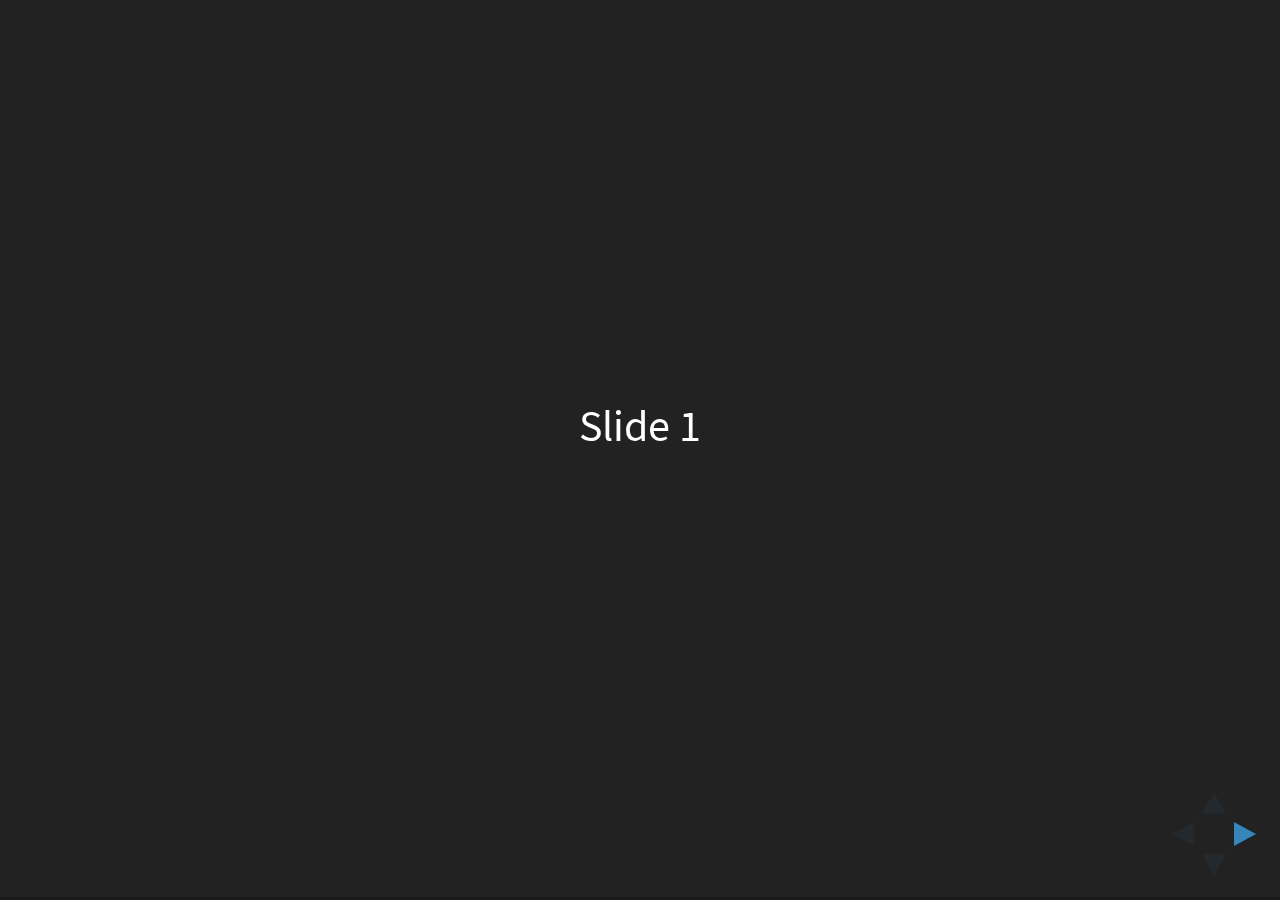
<file: docs/index_files/reveal.js-3.3.0.1/index.html>
<!doctype html>
<html>
	<head>
		<meta charset="utf-8">
		<meta name="viewport" content="width=device-width, initial-scale=1.0, maximum-scale=1.0, user-scalable=no">

		<title>reveal.js</title>

		<link rel="stylesheet" href="css/reveal.css">
		<link rel="stylesheet" href="css/theme/black.css">

		<!-- Theme used for syntax highlighting of code -->
		<link rel="stylesheet" href="lib/css/zenburn.css">

		<!-- Printing and PDF exports -->
		<script>
			var link = document.createElement( 'link' );
			link.rel = 'stylesheet';
			link.type = 'text/css';
			link.href = window.location.search.match( /print-pdf/gi ) ? 'css/print/pdf.css' : 'css/print/paper.css';
			document.getElementsByTagName( 'head' )[0].appendChild( link );
		</script>
	</head>
	<body>
		<div class="reveal">
			<div class="slides">
				<section>Slide 1</section>
				<section>Slide 2</section>
			</div>
		</div>

		<script src="lib/js/head.min.js"></script>
		<script src="js/reveal.js"></script>

		<script>
			// More info https://github.com/hakimel/reveal.js#configuration
			Reveal.initialize({
				history: true,

				// More info https://github.com/hakimel/reveal.js#dependencies
				dependencies: [
					{ src: 'plugin/markdown/marked.js' },
					{ src: 'plugin/markdown/markdown.js' },
					{ src: 'plugin/notes/notes.js', async: true },
					{ src: 'plugin/highlight/highlight.js', async: true, callback: function() { hljs.initHighlightingOnLoad(); } }
				]
			});
		</script>
	</body>
</html>
</file>
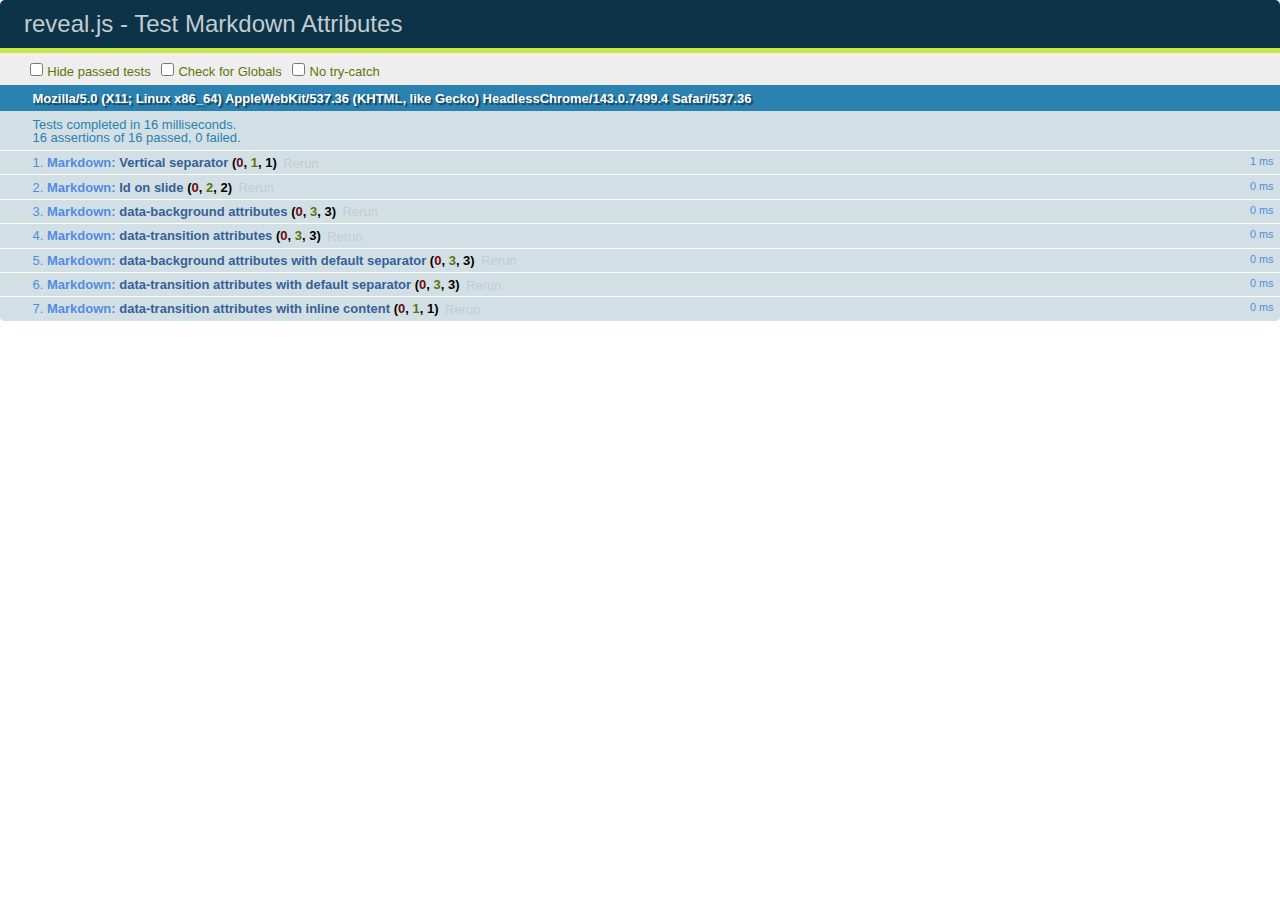
<file: docs/index_files/reveal.js-3.3.0.1/test/test-markdown-slide-attributes.html>
<!doctype html>
<html lang="en">

	<head>
		<meta charset="utf-8">

		<title>reveal.js - Test Markdown Attributes</title>

		<link rel="stylesheet" href="../css/reveal.css">
		<link rel="stylesheet" href="qunit-1.12.0.css">
	</head>

	<body style="overflow: auto;">

		<div id="qunit"></div>
		<div id="qunit-fixture"></div>

		<div class="reveal" style="display: none;">

			<div class="slides">

				<!-- <section data-markdown="example.md" data-separator="^\n\n\n" data-separator-vertical="^\n\n"></section> -->

				<!-- Slides are separated by three lines, vertical slides by two lines, attributes are one any line starting with (spaces and) two dashes -->
				<section 	data-markdown data-separator="^\n\n\n"
									data-separator-vertical="^\n\n"
									data-separator-notes="^Note:"
									data-attributes="--\s(.*?)$"
									data-charset="utf-8">
					<script type="text/template">
						# Test attributes in Markdown
						## Slide 1



						## Slide 2
						<!-- -- id="slide2" data-transition="zoom" data-background="#A0C66B" -->


						## Slide 2.1
						<!-- -- data-background="#ff0000" data-transition="fade" -->


						## Slide 2.2
						[Link to Slide2](#/slide2)



						## Slide 3
						<!-- -- data-transition="zoom" data-background="#C6916B" -->



						## Slide 4
					</script>
				</section>

				<section 	data-markdown data-separator="^\n\n\n"
									data-separator-vertical="^\n\n"
									data-separator-notes="^Note:"
									data-charset="utf-8">
					<script type="text/template">
						# Test attributes in Markdown with default separator
						## Slide 1 Def



						## Slide 2 Def
						<!-- .slide: id="slide2def" data-transition="concave" data-background="#A7C66B" -->


						## Slide 2.1 Def
						<!-- .slide: data-background="#f70000" data-transition="page" -->


						## Slide 2.2 Def
						[Link to Slide2](#/slide2def)



						## Slide 3 Def
						<!-- .slide: data-transition="concave" data-background="#C7916B" -->



						## Slide 4
					</script>
				</section>

				<section data-markdown>
					<script type="text/template">
						<!-- .slide: data-background="#ff0000" -->
						## Hello world
					</script>
				</section>

				<section data-markdown>
					<script type="text/template">
						## Hello world
						<!-- .slide: data-background="#ff0000" -->
					</script>
				</section>

				<section data-markdown>
					<script type="text/template">
						## Hello world

						Test
						<!-- .slide: data-background="#ff0000" -->

						More Test
					</script>
				</section>

			</div>

		</div>

		<script src="../lib/js/head.min.js"></script>
		<script src="../js/reveal.js"></script>
		<script src="../plugin/markdown/marked.js"></script>
		<script src="../plugin/markdown/markdown.js"></script>
		<script src="qunit-1.12.0.js"></script>

		<script src="test-markdown-slide-attributes.js"></script>

	</body>
</html>
</file>
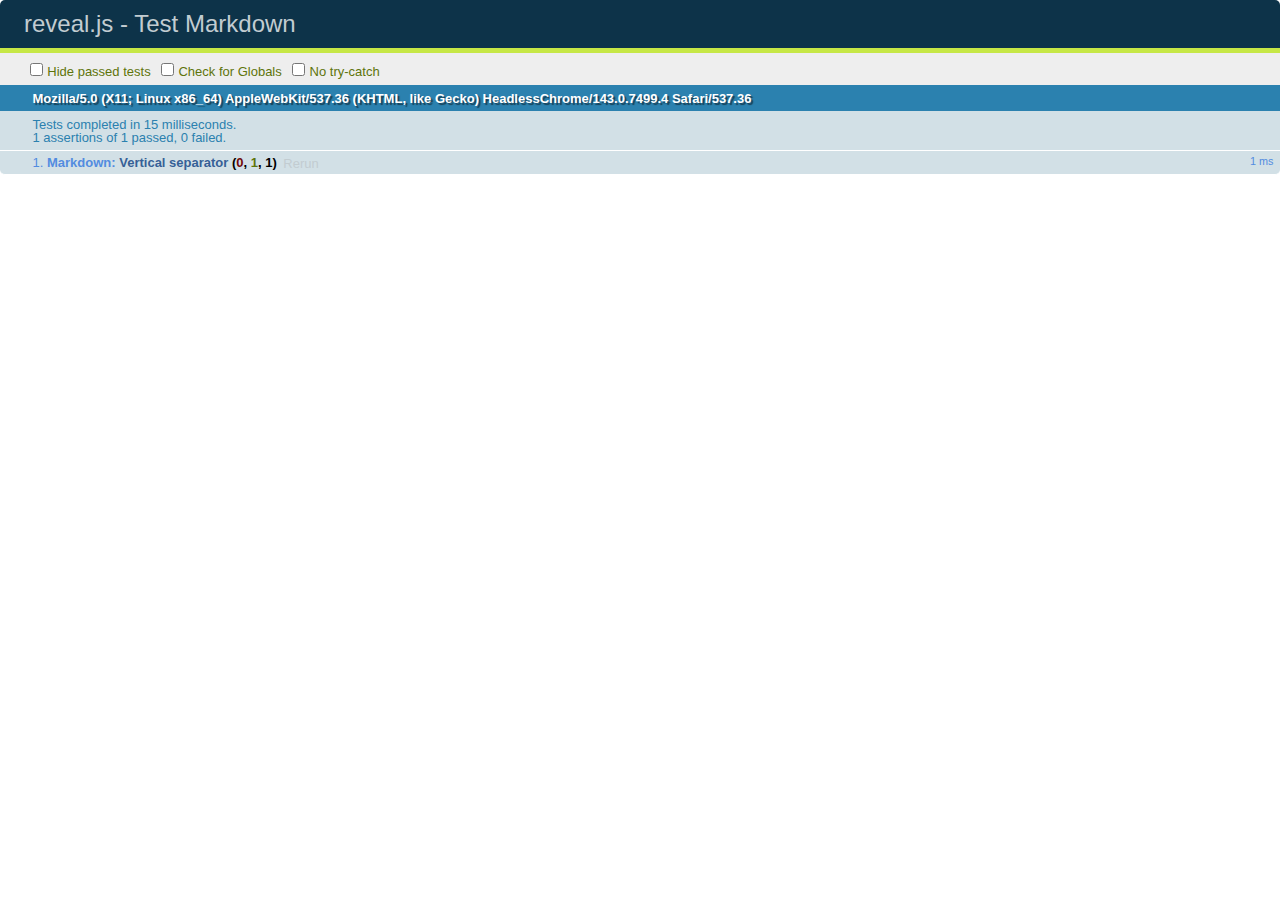
<file: docs/index_files/reveal.js-3.3.0.1/test/test-markdown.html>
<!doctype html>
<html lang="en">

	<head>
		<meta charset="utf-8">

		<title>reveal.js - Test Markdown</title>

		<link rel="stylesheet" href="../css/reveal.css">
		<link rel="stylesheet" href="qunit-1.12.0.css">
	</head>

	<body style="overflow: auto;">

		<div id="qunit"></div>
  		<div id="qunit-fixture"></div>

		<div class="reveal" style="display: none;">

			<div class="slides">

				<!-- <section data-markdown="example.md" data-separator="^\n\n\n" data-separator-vertical="^\n\n"></section> -->

				<!-- Slides are separated by newline + three dashes + newline, vertical slides identical but two dashes -->
				<section data-markdown data-separator="^\n---\n$" data-separator-vertical="^\n--\n$">
					<script type="text/template">
						## Slide 1.1

						--

						## Slide 1.2

						---

						## Slide 2
					</script>
				</section>

			</div>

		</div>

		<script src="../lib/js/head.min.js"></script>
		<script src="../js/reveal.js"></script>
		<script src="../plugin/markdown/marked.js"></script>
		<script src="../plugin/markdown/markdown.js"></script>
		<script src="qunit-1.12.0.js"></script>

		<script src="test-markdown.js"></script>

	</body>
</html>
</file>
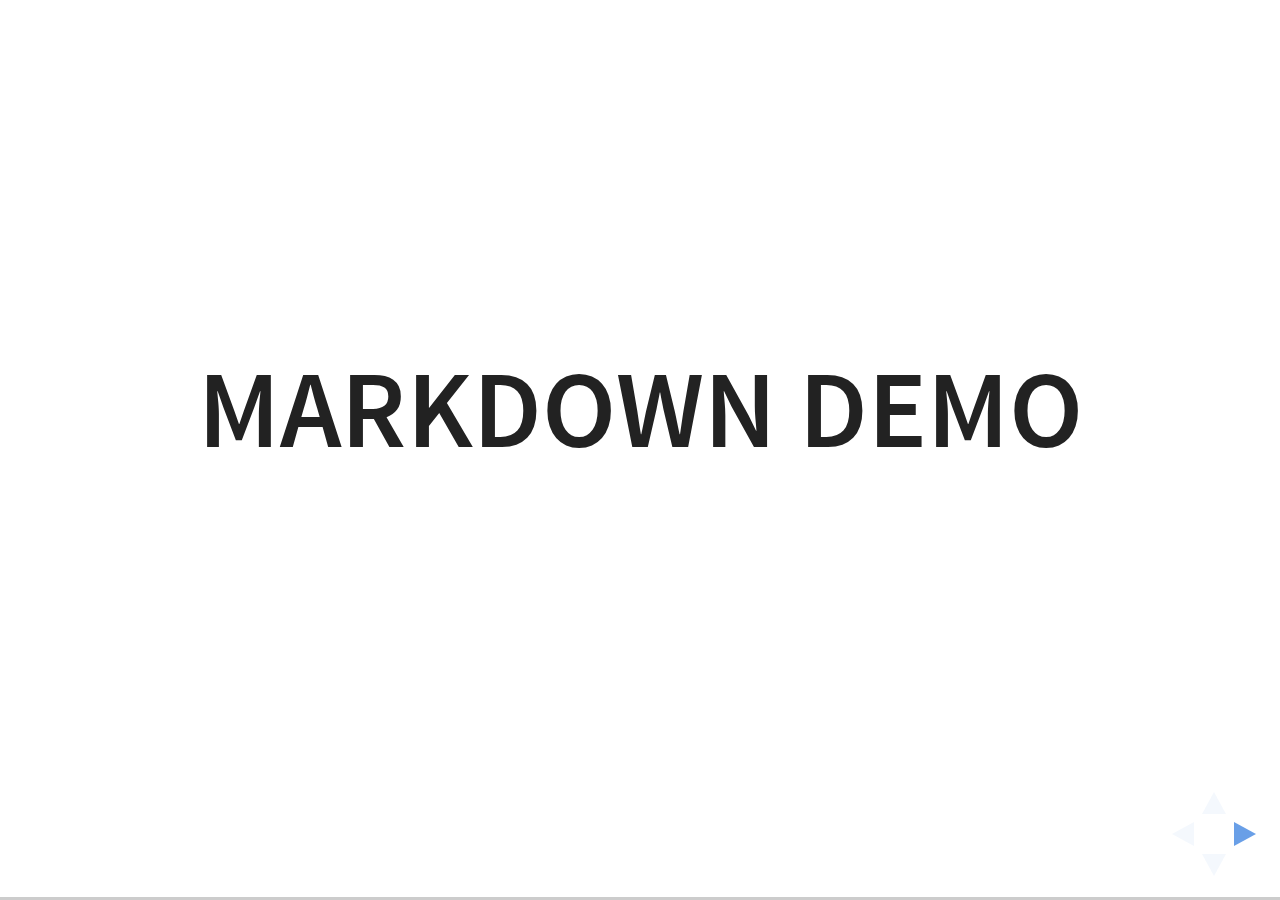
<file: docs/index_files/reveal.js-3.3.0.1/plugin/markdown/example.html>
<!doctype html>
<html lang="en">

	<head>
		<meta charset="utf-8">

		<title>reveal.js - Markdown Demo</title>

		<link rel="stylesheet" href="../../css/reveal.css">
		<link rel="stylesheet" href="../../css/theme/white.css" id="theme">

        <link rel="stylesheet" href="../../lib/css/zenburn.css">
	</head>

	<body>

		<div class="reveal">

			<div class="slides">

                <!-- Use external markdown resource, separate slides by three newlines; vertical slides by two newlines -->
                <section data-markdown="example.md" data-separator="^\n\n\n" data-separator-vertical="^\n\n"></section>

                <!-- Slides are separated by three dashes (quick 'n dirty regular expression) -->
                <section data-markdown data-separator="---">
                    <script type="text/template">
                        ## Demo 1
                        Slide 1
                        ---
                        ## Demo 1
                        Slide 2
                        ---
                        ## Demo 1
                        Slide 3
                    </script>
                </section>

                <!-- Slides are separated by newline + three dashes + newline, vertical slides identical but two dashes -->
                <section data-markdown data-separator="^\n---\n$" data-separator-vertical="^\n--\n$">
                    <script type="text/template">
                        ## Demo 2
                        Slide 1.1

                        --

                        ## Demo 2
                        Slide 1.2

                        ---

                        ## Demo 2
                        Slide 2
                    </script>
                </section>

                <!-- No "extra" slides, since there are no separators defined (so they'll become horizontal rulers) -->
                <section data-markdown>
                    <script type="text/template">
                        A

                        ---

                        B

                        ---

                        C
                    </script>
                </section>

                <!-- Slide attributes -->
                <section data-markdown>
                    <script type="text/template">
                        <!-- .slide: data-background="#000000" -->
                        ## Slide attributes
                    </script>
                </section>

                <!-- Element attributes -->
                <section data-markdown>
                    <script type="text/template">
                        ## Element attributes
                        - Item 1 <!-- .element: class="fragment" data-fragment-index="2" -->
                        - Item 2 <!-- .element: class="fragment" data-fragment-index="1" -->
                    </script>
                </section>

                <!-- Code -->
                <section data-markdown>
                    <script type="text/template">
                        ```php
                        public function foo()
                        {
                            $foo = array(
                                'bar' => 'bar'
                            )
                        }
                        ```
                    </script>
                </section>

            </div>
		</div>

		<script src="../../lib/js/head.min.js"></script>
		<script src="../../js/reveal.js"></script>

		<script>

			Reveal.initialize({
				controls: true,
				progress: true,
				history: true,
				center: true,

				// Optional libraries used to extend on reveal.js
				dependencies: [
					{ src: '../../lib/js/classList.js', condition: function() { return !document.body.classList; } },
					{ src: 'marked.js', condition: function() { return !!document.querySelector( '[data-markdown]' ); } },
                    { src: 'markdown.js', condition: function() { return !!document.querySelector( '[data-markdown]' ); } },
                    { src: '../highlight/highlight.js', async: true, callback: function() { hljs.initHighlightingOnLoad(); } },
					{ src: '../notes/notes.js' }
				]
			});

		</script>

	</body>
</html>
</file>
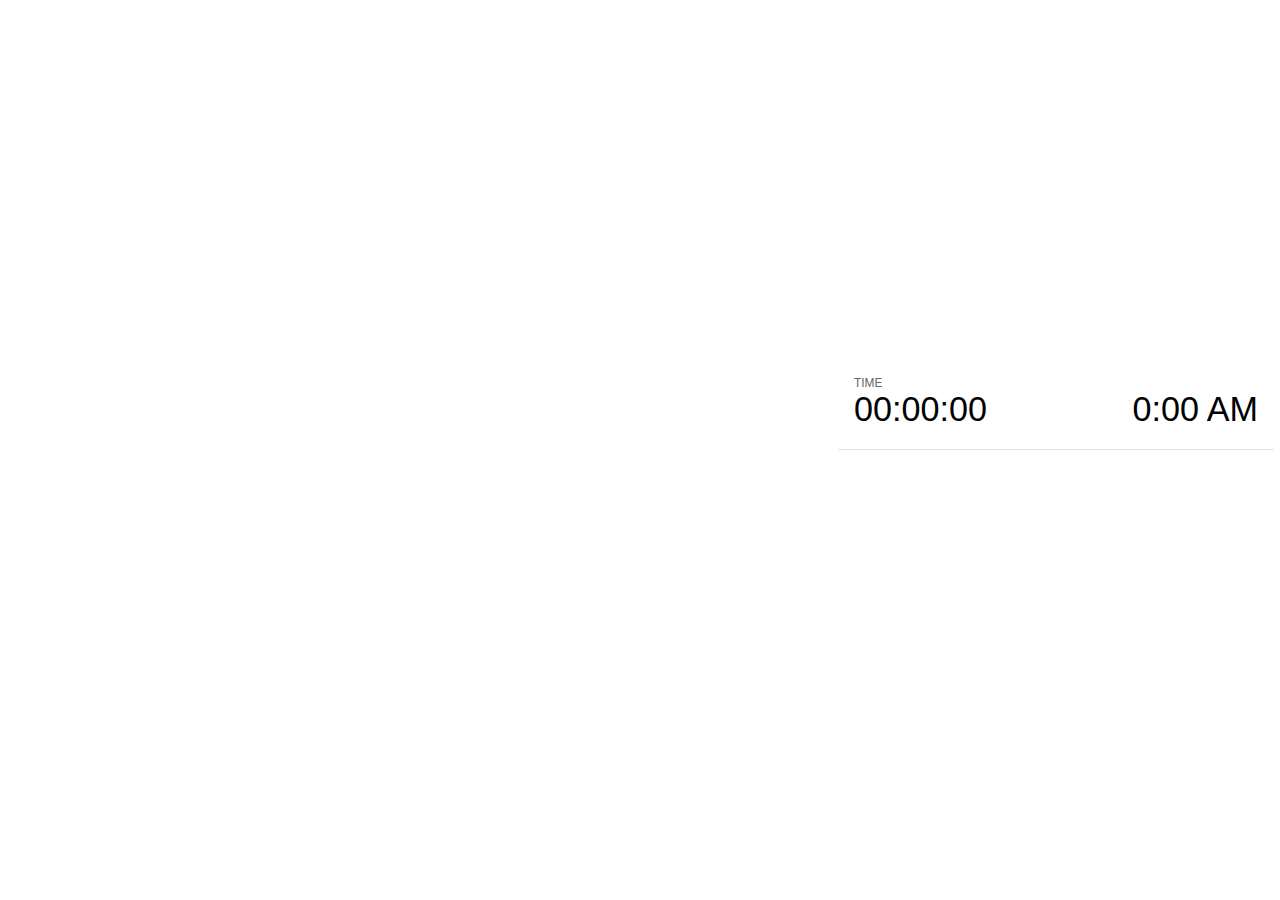
<file: docs/index_files/reveal.js-3.3.0.1/plugin/notes/notes.html>
<!doctype html>
<html lang="en">
	<head>
		<meta charset="utf-8">

		<title>reveal.js - Slide Notes</title>

		<style>
			body {
				font-family: Helvetica;
			}

			#current-slide,
			#upcoming-slide,
			#speaker-controls {
				padding: 6px;
				box-sizing: border-box;
				-moz-box-sizing: border-box;
			}

			#current-slide iframe,
			#upcoming-slide iframe {
				width: 100%;
				height: 100%;
				border: 1px solid #ddd;
			}

			#current-slide .label,
			#upcoming-slide .label {
				position: absolute;
				top: 10px;
				left: 10px;
				font-weight: bold;
				font-size: 14px;
				z-index: 2;
				color: rgba( 255, 255, 255, 0.9 );
			}

			#current-slide {
				position: absolute;
				width: 65%;
				height: 100%;
				top: 0;
				left: 0;
				padding-right: 0;
			}

			#upcoming-slide {
				position: absolute;
				width: 35%;
				height: 40%;
				right: 0;
				top: 0;
			}

			#speaker-controls {
				position: absolute;
				top: 40%;
				right: 0;
				width: 35%;
				height: 60%;
				overflow: auto;

				font-size: 18px;
			}

				.speaker-controls-time.hidden,
				.speaker-controls-notes.hidden {
					display: none;
				}

				.speaker-controls-time .label,
				.speaker-controls-notes .label {
					text-transform: uppercase;
					font-weight: normal;
					font-size: 0.66em;
					color: #666;
					margin: 0;
				}

				.speaker-controls-time {
					border-bottom: 1px solid rgba( 200, 200, 200, 0.5 );
					margin-bottom: 10px;
					padding: 10px 16px;
					padding-bottom: 20px;
					cursor: pointer;
				}

				.speaker-controls-time .reset-button {
					opacity: 0;
					float: right;
					color: #666;
					text-decoration: none;
				}
				.speaker-controls-time:hover .reset-button {
					opacity: 1;
				}

				.speaker-controls-time .timer,
				.speaker-controls-time .clock {
					width: 50%;
					font-size: 1.9em;
				}

				.speaker-controls-time .timer {
					float: left;
				}

				.speaker-controls-time .clock {
					float: right;
					text-align: right;
				}

				.speaker-controls-time span.mute {
					color: #bbb;
				}

				.speaker-controls-notes {
					padding: 10px 16px;
				}

				.speaker-controls-notes .value {
					margin-top: 5px;
					line-height: 1.4;
					font-size: 1.2em;
				}

			.clear {
				clear: both;
			}

			@media screen and (max-width: 1080px) {
				#speaker-controls {
					font-size: 16px;
				}
			}

			@media screen and (max-width: 900px) {
				#speaker-controls {
					font-size: 14px;
				}
			}

			@media screen and (max-width: 800px) {
				#speaker-controls {
					font-size: 12px;
				}
			}

		</style>
	</head>

	<body>

		<div id="current-slide"></div>
		<div id="upcoming-slide"><span class="label">UPCOMING:</span></div>
		<div id="speaker-controls">
			<div class="speaker-controls-time">
				<h4 class="label">Time <span class="reset-button">Click to Reset</span></h4>
				<div class="clock">
					<span class="clock-value">0:00 AM</span>
				</div>
				<div class="timer">
					<span class="hours-value">00</span><span class="minutes-value">:00</span><span class="seconds-value">:00</span>
				</div>
				<div class="clear"></div>
			</div>

			<div class="speaker-controls-notes hidden">
				<h4 class="label">Notes</h4>
				<div class="value"></div>
			</div>
		</div>

		<script src="../../plugin/markdown/marked.js"></script>
		<script>

			(function() {

				var notes,
					notesValue,
					currentState,
					currentSlide,
					upcomingSlide,
					connected = false;

				window.addEventListener( 'message', function( event ) {

					var data = JSON.parse( event.data );

					// The overview mode is only useful to the reveal.js instance
					// where navigation occurs so we don't sync it
					if( data.state ) delete data.state.overview;

					// Messages sent by the notes plugin inside of the main window
					if( data && data.namespace === 'reveal-notes' ) {
						if( data.type === 'connect' ) {
							handleConnectMessage( data );
						}
						else if( data.type === 'state' ) {
							handleStateMessage( data );
						}
					}
					// Messages sent by the reveal.js inside of the current slide preview
					else if( data && data.namespace === 'reveal' ) {
						if( /ready/.test( data.eventName ) ) {
							// Send a message back to notify that the handshake is complete
							window.opener.postMessage( JSON.stringify({ namespace: 'reveal-notes', type: 'connected'} ), '*' );
						}
						else if( /slidechanged|fragmentshown|fragmenthidden|paused|resumed/.test( data.eventName ) && currentState !== JSON.stringify( data.state ) ) {

							window.opener.postMessage( JSON.stringify({ method: 'setState', args: [ data.state ]} ), '*' );

						}
					}

				} );

				/**
				 * Called when the main window is trying to establish a
				 * connection.
				 */
				function handleConnectMessage( data ) {

					if( connected === false ) {
						connected = true;

						setupIframes( data );
						setupKeyboard();
						setupNotes();
						setupTimer();
					}

				}

				/**
				 * Called when the main window sends an updated state.
				 */
				function handleStateMessage( data ) {

					// Store the most recently set state to avoid circular loops
					// applying the same state
					currentState = JSON.stringify( data.state );

					// No need for updating the notes in case of fragment changes
					if ( data.notes ) {
						notes.classList.remove( 'hidden' );
						notesValue.style.whiteSpace = data.whitespace;
						if( data.markdown ) {
							notesValue.innerHTML = marked( data.notes );
						}
						else {
							notesValue.innerHTML = data.notes;
						}
					}
					else {
						notes.classList.add( 'hidden' );
					}

					// Update the note slides
					currentSlide.contentWindow.postMessage( JSON.stringify({ method: 'setState', args: [ data.state ] }), '*' );
					upcomingSlide.contentWindow.postMessage( JSON.stringify({ method: 'setState', args: [ data.state ] }), '*' );
					upcomingSlide.contentWindow.postMessage( JSON.stringify({ method: 'next' }), '*' );

				}

				// Limit to max one state update per X ms
				handleStateMessage = debounce( handleStateMessage, 200 );

				/**
				 * Forward keyboard events to the current slide window.
				 * This enables keyboard events to work even if focus
				 * isn't set on the current slide iframe.
				 */
				function setupKeyboard() {

					document.addEventListener( 'keydown', function( event ) {
						currentSlide.contentWindow.postMessage( JSON.stringify({ method: 'triggerKey', args: [ event.keyCode ] }), '*' );
					} );

				}

				/**
				 * Creates the preview iframes.
				 */
				function setupIframes( data ) {

					var params = [
						'receiver',
						'progress=false',
						'history=false',
						'transition=none',
						'autoSlide=0',
						'backgroundTransition=none'
					].join( '&' );

					var urlSeparator = /\?/.test(data.url) ? '&' : '?';
					var hash = '#/' + data.state.indexh + '/' + data.state.indexv;
					var currentURL = data.url + urlSeparator + params + '&postMessageEvents=true' + hash;
					var upcomingURL = data.url + urlSeparator + params + '&controls=false' + hash;

					currentSlide = document.createElement( 'iframe' );
					currentSlide.setAttribute( 'width', 1280 );
					currentSlide.setAttribute( 'height', 1024 );
					currentSlide.setAttribute( 'src', currentURL );
					document.querySelector( '#current-slide' ).appendChild( currentSlide );

					upcomingSlide = document.createElement( 'iframe' );
					upcomingSlide.setAttribute( 'width', 640 );
					upcomingSlide.setAttribute( 'height', 512 );
					upcomingSlide.setAttribute( 'src', upcomingURL );
					document.querySelector( '#upcoming-slide' ).appendChild( upcomingSlide );

				}

				/**
				 * Setup the notes UI.
				 */
				function setupNotes() {

					notes = document.querySelector( '.speaker-controls-notes' );
					notesValue = document.querySelector( '.speaker-controls-notes .value' );

				}

				/**
				 * Create the timer and clock and start updating them
				 * at an interval.
				 */
				function setupTimer() {

					var start = new Date(),
						timeEl = document.querySelector( '.speaker-controls-time' ),
						clockEl = timeEl.querySelector( '.clock-value' ),
						hoursEl = timeEl.querySelector( '.hours-value' ),
						minutesEl = timeEl.querySelector( '.minutes-value' ),
						secondsEl = timeEl.querySelector( '.seconds-value' );

					function _updateTimer() {

						var diff, hours, minutes, seconds,
							now = new Date();

						diff = now.getTime() - start.getTime();
						hours = Math.floor( diff / ( 1000 * 60 * 60 ) );
						minutes = Math.floor( ( diff / ( 1000 * 60 ) ) % 60 );
						seconds = Math.floor( ( diff / 1000 ) % 60 );

						clockEl.innerHTML = now.toLocaleTimeString( 'en-US', { hour12: true, hour: '2-digit', minute:'2-digit' } );
						hoursEl.innerHTML = zeroPadInteger( hours );
						hoursEl.className = hours > 0 ? '' : 'mute';
						minutesEl.innerHTML = ':' + zeroPadInteger( minutes );
						minutesEl.className = minutes > 0 ? '' : 'mute';
						secondsEl.innerHTML = ':' + zeroPadInteger( seconds );

					}

					// Update once directly
					_updateTimer();

					// Then update every second
					setInterval( _updateTimer, 1000 );

					timeEl.addEventListener( 'click', function() {
						start = new Date();
						_updateTimer();
						return false;
					} );

				}

				function zeroPadInteger( num ) {

					var str = '00' + parseInt( num );
					return str.substring( str.length - 2 );

				}

				/**
				 * Limits the frequency at which a function can be called.
				 */
				function debounce( fn, ms ) {

					var lastTime = 0,
						timeout;

					return function() {

						var args = arguments;
						var context = this;

						clearTimeout( timeout );

						var timeSinceLastCall = Date.now() - lastTime;
						if( timeSinceLastCall > ms ) {
							fn.apply( context, args );
							lastTime = Date.now();
						}
						else {
							timeout = setTimeout( function() {
								fn.apply( context, args );
								lastTime = Date.now();
							}, ms - timeSinceLastCall );
						}

					}

				}

			})();

		</script>
	</body>
</html>
</file>
<file: docs/index_files/reveal.js-3.3.0.1/css/theme/white.css>
/**
 * White theme for reveal.js. This is the opposite of the 'black' theme.
 *
 * By Hakim El Hattab, http://hakim.se
 */
@import url(../../lib/font/source-sans-pro/source-sans-pro.css);
section.has-dark-background, section.has-dark-background h1, section.has-dark-background h2, section.has-dark-background h3, section.has-dark-background h4, section.has-dark-background h5, section.has-dark-background h6 {
  color: #fff; }

/*********************************************
 * GLOBAL STYLES
 *********************************************/
body {
  background: #fff;
  background-color: #fff; }

.reveal {
  font-family: "Source Sans Pro", Helvetica, sans-serif;
  font-size: 38px;
  font-weight: normal;
  color: #222; }

::selection {
  color: #fff;
  background: #98bdef;
  text-shadow: none; }

.reveal .slides > section,
.reveal .slides > section > section {
  line-height: 1.3;
  font-weight: inherit; }

/*********************************************
 * HEADERS
 *********************************************/
.reveal h1,
.reveal h2,
.reveal h3,
.reveal h4,
.reveal h5,
.reveal h6 {
  margin: 0 0 20px 0;
  color: #222;
  font-family: "Source Sans Pro", Helvetica, sans-serif;
  font-weight: 600;
  line-height: 1.2;
  letter-spacing: normal;
  text-transform: uppercase;
  text-shadow: none;
  word-wrap: break-word; }

.reveal h1 {
  font-size: 2.5em; }

.reveal h2 {
  font-size: 1.6em; }

.reveal h3 {
  font-size: 1.3em; }

.reveal h4 {
  font-size: 1em; }

.reveal h1 {
  text-shadow: none; }

/*********************************************
 * OTHER
 *********************************************/
.reveal p {
  margin: 20px 0;
  line-height: 1.3; }

/* Ensure certain elements are never larger than the slide itself */
.reveal img,
.reveal video,
.reveal iframe {
  max-width: 95%;
  max-height: 95%; }

.reveal strong,
.reveal b {
  font-weight: bold; }

.reveal em {
  font-style: italic; }

.reveal ol,
.reveal dl,
.reveal ul {
  display: inline-block;
  text-align: left;
  margin: 0 0 0 1em; }

.reveal ol {
  list-style-type: decimal; }

.reveal ul {
  list-style-type: disc; }

.reveal ul ul {
  list-style-type: square; }

.reveal ul ul ul {
  list-style-type: circle; }

.reveal ul ul,
.reveal ul ol,
.reveal ol ol,
.reveal ol ul {
  display: block;
  margin-left: 40px; }

.reveal dt {
  font-weight: bold; }

.reveal dd {
  margin-left: 40px; }

.reveal q,
.reveal blockquote {
  quotes: none; }

.reveal blockquote {
  display: block;
  position: relative;
  width: 70%;
  margin: 20px auto;
  padding: 5px;
  font-style: italic;
  background: rgba(255, 255, 255, 0.05);
  box-shadow: 0px 0px 2px rgba(0, 0, 0, 0.2); }

.reveal blockquote p:first-child,
.reveal blockquote p:last-child {
  display: inline-block; }

.reveal q {
  font-style: italic; }

.reveal pre {
  display: block;
  position: relative;
  width: 90%;
  margin: 20px auto;
  text-align: left;
  font-size: 0.55em;
  font-family: monospace;
  line-height: 1.2em;
  word-wrap: break-word;
  box-shadow: 0px 0px 6px rgba(0, 0, 0, 0.3); }

.reveal code {
  font-family: monospace; }

.reveal pre code {
  display: block;
  padding: 5px;
  overflow: auto;
  max-height: 400px;
  word-wrap: normal; }

.reveal table {
  margin: auto;
  border-collapse: collapse;
  border-spacing: 0; }

.reveal table th {
  font-weight: bold; }

.reveal table th,
.reveal table td {
  text-align: left;
  padding: 0.2em 0.5em 0.2em 0.5em;
  border-bottom: 1px solid; }

.reveal table th[align="center"],
.reveal table td[align="center"] {
  text-align: center; }

.reveal table th[align="right"],
.reveal table td[align="right"] {
  text-align: right; }

.reveal table tbody tr:last-child th,
.reveal table tbody tr:last-child td {
  border-bottom: none; }

.reveal sup {
  vertical-align: super; }

.reveal sub {
  vertical-align: sub; }

.reveal small {
  display: inline-block;
  font-size: 0.6em;
  line-height: 1.2em;
  vertical-align: top; }

.reveal small * {
  vertical-align: top; }

/*********************************************
 * LINKS
 *********************************************/
.reveal a {
  color: #2a76dd;
  text-decoration: none;
  -webkit-transition: color .15s ease;
  -moz-transition: color .15s ease;
  transition: color .15s ease; }

.reveal a:hover {
  color: #6ca0e8;
  text-shadow: none;
  border: none; }

.reveal .roll span:after {
  color: #fff;
  background: #1a53a1; }

/*********************************************
 * IMAGES
 *********************************************/
.reveal section img {
  margin: 15px 0px;
  background: rgba(255, 255, 255, 0.12);
  border: 4px solid #222;
  box-shadow: 0 0 10px rgba(0, 0, 0, 0.15); }

.reveal section img.plain {
  border: 0;
  box-shadow: none; }

.reveal a img {
  -webkit-transition: all .15s linear;
  -moz-transition: all .15s linear;
  transition: all .15s linear; }

.reveal a:hover img {
  background: rgba(255, 255, 255, 0.2);
  border-color: #2a76dd;
  box-shadow: 0 0 20px rgba(0, 0, 0, 0.55); }

/*********************************************
 * NAVIGATION CONTROLS
 *********************************************/
.reveal .controls .navigate-left,
.reveal .controls .navigate-left.enabled {
  border-right-color: #2a76dd; }

.reveal .controls .navigate-right,
.reveal .controls .navigate-right.enabled {
  border-left-color: #2a76dd; }

.reveal .controls .navigate-up,
.reveal .controls .navigate-up.enabled {
  border-bottom-color: #2a76dd; }

.reveal .controls .navigate-down,
.reveal .controls .navigate-down.enabled {
  border-top-color: #2a76dd; }

.reveal .controls .navigate-left.enabled:hover {
  border-right-color: #6ca0e8; }

.reveal .controls .navigate-right.enabled:hover {
  border-left-color: #6ca0e8; }

.reveal .controls .navigate-up.enabled:hover {
  border-bottom-color: #6ca0e8; }

.reveal .controls .navigate-down.enabled:hover {
  border-top-color: #6ca0e8; }

/*********************************************
 * PROGRESS BAR
 *********************************************/
.reveal .progress {
  background: rgba(0, 0, 0, 0.2); }

.reveal .progress span {
  background: #2a76dd;
  -webkit-transition: width 800ms cubic-bezier(0.26, 0.86, 0.44, 0.985);
  -moz-transition: width 800ms cubic-bezier(0.26, 0.86, 0.44, 0.985);
  transition: width 800ms cubic-bezier(0.26, 0.86, 0.44, 0.985); }
</file>
<file: docs/www/css/styles.css>
.reveal h1,
.reveal h2,
.reveal h3,
.reveal h4,
.reveal h5,
.reveal h6 {
    margin: 0 0 20px 0;
    text-transform: none;
    text-shadow: none;
    text-align: left;
}

p {
    text-align: left;
}


.reveal h1 {
    font-size: 2em;
}

.reveal h1.subtitle {
    font-size: 1.6em;
}

.reveal h2 {
    font-size: 1.4em;
}

.reveal h3 {
    font-size: 1.2em;
}

h1.title, h1.subtitle, h2.author, h3.date {
    text-align: center;
}
h2.author {
    font-size: 1em;
}
h3.date {
    font-size: 1em;
}

h1.title {
    padding-bottom: 50px;
}
h2.author {
    padding-bottom: 30px;
}

.reveal ol, .reveal dl, .reveal ul {
    display: block;
}

.reveal code {
    padding: 0.2em 0.4em;
    margin: 0;
    font-size: 80%;
    background-color: rgba(27,31,35,0.05);
    border-radius: 3px;
    color: #c7254e;
}

.reveal pre {
    margin: 0;
    width: 100%;
    box-shadow: 0px 0px 0px 0px;
    margin-bottom: 15px;
}

.reveal pre code {
    max-height: 550px;
    color: #222;
}

div.full-height pre code {
    max-height: 650px;
}

div.sourceCode {
    margin-top: 10px;
    margin-bottom: 0px;
}
code.sourceCode {
    font-size: 100%;
}

/* for table */
.reveal table {
    width: 100%;
    margin-bottom: 20px;
    max-width: 100%;
    background-color: transparent;
    border-collapse: collapse;
    border-style: solid none solid none;
    border-spacing: 0px;
    border-color: grey;
    display: table;
}
.reveal table th {
    border-style: none none solid none;
    border-bottom: 2px solid #dddddd;
}
.reveal table td {
    border-style: none;
}

/* for plots */
.reveal section img {
    border: 0px solid #222;
    box-shadow: 0 0 0px rgba(0, 0, 0, 0.15);
}
.reveal img, .reveal video, .reveal iframe {
    max-width: 100%;
    max-height: 100%;
}
</file>
<file: docs/index_files/reveal.js-3.3.0.1/css/theme/black.css>
/**
 * Black theme for reveal.js. This is the opposite of the 'white' theme.
 *
 * By Hakim El Hattab, http://hakim.se
 */
@import url(../../lib/font/source-sans-pro/source-sans-pro.css);
section.has-light-background, section.has-light-background h1, section.has-light-background h2, section.has-light-background h3, section.has-light-background h4, section.has-light-background h5, section.has-light-background h6 {
  color: #222; }

/*********************************************
 * GLOBAL STYLES
 *********************************************/
body {
  background: #222;
  background-color: #222; }

.reveal {
  font-family: "Source Sans Pro", Helvetica, sans-serif;
  font-size: 38px;
  font-weight: normal;
  color: #fff; }

::selection {
  color: #fff;
  background: #bee4fd;
  text-shadow: none; }

.reveal .slides > section,
.reveal .slides > section > section {
  line-height: 1.3;
  font-weight: inherit; }

/*********************************************
 * HEADERS
 *********************************************/
.reveal h1,
.reveal h2,
.reveal h3,
.reveal h4,
.reveal h5,
.reveal h6 {
  margin: 0 0 20px 0;
  color: #fff;
  font-family: "Source Sans Pro", Helvetica, sans-serif;
  font-weight: 600;
  line-height: 1.2;
  letter-spacing: normal;
  text-transform: uppercase;
  text-shadow: none;
  word-wrap: break-word; }

.reveal h1 {
  font-size: 2.5em; }

.reveal h2 {
  font-size: 1.6em; }

.reveal h3 {
  font-size: 1.3em; }

.reveal h4 {
  font-size: 1em; }

.reveal h1 {
  text-shadow: none; }

/*********************************************
 * OTHER
 *********************************************/
.reveal p {
  margin: 20px 0;
  line-height: 1.3; }

/* Ensure certain elements are never larger than the slide itself */
.reveal img,
.reveal video,
.reveal iframe {
  max-width: 95%;
  max-height: 95%; }

.reveal strong,
.reveal b {
  font-weight: bold; }

.reveal em {
  font-style: italic; }

.reveal ol,
.reveal dl,
.reveal ul {
  display: inline-block;
  text-align: left;
  margin: 0 0 0 1em; }

.reveal ol {
  list-style-type: decimal; }

.reveal ul {
  list-style-type: disc; }

.reveal ul ul {
  list-style-type: square; }

.reveal ul ul ul {
  list-style-type: circle; }

.reveal ul ul,
.reveal ul ol,
.reveal ol ol,
.reveal ol ul {
  display: block;
  margin-left: 40px; }

.reveal dt {
  font-weight: bold; }

.reveal dd {
  margin-left: 40px; }

.reveal q,
.reveal blockquote {
  quotes: none; }

.reveal blockquote {
  display: block;
  position: relative;
  width: 70%;
  margin: 20px auto;
  padding: 5px;
  font-style: italic;
  background: rgba(255, 255, 255, 0.05);
  box-shadow: 0px 0px 2px rgba(0, 0, 0, 0.2); }

.reveal blockquote p:first-child,
.reveal blockquote p:last-child {
  display: inline-block; }

.reveal q {
  font-style: italic; }

.reveal pre {
  display: block;
  position: relative;
  width: 90%;
  margin: 20px auto;
  text-align: left;
  font-size: 0.55em;
  font-family: monospace;
  line-height: 1.2em;
  word-wrap: break-word;
  box-shadow: 0px 0px 6px rgba(0, 0, 0, 0.3); }

.reveal code {
  font-family: monospace; }

.reveal pre code {
  display: block;
  padding: 5px;
  overflow: auto;
  max-height: 400px;
  word-wrap: normal; }

.reveal table {
  margin: auto;
  border-collapse: collapse;
  border-spacing: 0; }

.reveal table th {
  font-weight: bold; }

.reveal table th,
.reveal table td {
  text-align: left;
  padding: 0.2em 0.5em 0.2em 0.5em;
  border-bottom: 1px solid; }

.reveal table th[align="center"],
.reveal table td[align="center"] {
  text-align: center; }

.reveal table th[align="right"],
.reveal table td[align="right"] {
  text-align: right; }

.reveal table tbody tr:last-child th,
.reveal table tbody tr:last-child td {
  border-bottom: none; }

.reveal sup {
  vertical-align: super; }

.reveal sub {
  vertical-align: sub; }

.reveal small {
  display: inline-block;
  font-size: 0.6em;
  line-height: 1.2em;
  vertical-align: top; }

.reveal small * {
  vertical-align: top; }

/*********************************************
 * LINKS
 *********************************************/
.reveal a {
  color: #42affa;
  text-decoration: none;
  -webkit-transition: color .15s ease;
  -moz-transition: color .15s ease;
  transition: color .15s ease; }

.reveal a:hover {
  color: #8dcffc;
  text-shadow: none;
  border: none; }

.reveal .roll span:after {
  color: #fff;
  background: #068de9; }

/*********************************************
 * IMAGES
 *********************************************/
.reveal section img {
  margin: 15px 0px;
  background: rgba(255, 255, 255, 0.12);
  border: 4px solid #fff;
  box-shadow: 0 0 10px rgba(0, 0, 0, 0.15); }

.reveal section img.plain {
  border: 0;
  box-shadow: none; }

.reveal a img {
  -webkit-transition: all .15s linear;
  -moz-transition: all .15s linear;
  transition: all .15s linear; }

.reveal a:hover img {
  background: rgba(255, 255, 255, 0.2);
  border-color: #42affa;
  box-shadow: 0 0 20px rgba(0, 0, 0, 0.55); }

/*********************************************
 * NAVIGATION CONTROLS
 *********************************************/
.reveal .controls .navigate-left,
.reveal .controls .navigate-left.enabled {
  border-right-color: #42affa; }

.reveal .controls .navigate-right,
.reveal .controls .navigate-right.enabled {
  border-left-color: #42affa; }

.reveal .controls .navigate-up,
.reveal .controls .navigate-up.enabled {
  border-bottom-color: #42affa; }

.reveal .controls .navigate-down,
.reveal .controls .navigate-down.enabled {
  border-top-color: #42affa; }

.reveal .controls .navigate-left.enabled:hover {
  border-right-color: #8dcffc; }

.reveal .controls .navigate-right.enabled:hover {
  border-left-color: #8dcffc; }

.reveal .controls .navigate-up.enabled:hover {
  border-bottom-color: #8dcffc; }

.reveal .controls .navigate-down.enabled:hover {
  border-top-color: #8dcffc; }

/*********************************************
 * PROGRESS BAR
 *********************************************/
.reveal .progress {
  background: rgba(0, 0, 0, 0.2); }

.reveal .progress span {
  background: #42affa;
  -webkit-transition: width 800ms cubic-bezier(0.26, 0.86, 0.44, 0.985);
  -moz-transition: width 800ms cubic-bezier(0.26, 0.86, 0.44, 0.985);
  transition: width 800ms cubic-bezier(0.26, 0.86, 0.44, 0.985); }
</file>
<file: docs/index_files/reveal.js-3.3.0.1/lib/css/zenburn.css>
/*

Zenburn style from voldmar.ru (c) Vladimir Epifanov <voldmar@voldmar.ru>
based on dark.css by Ivan Sagalaev

*/

.hljs {
  display: block;
  overflow-x: auto;
  padding: 0.5em;
  background: #3f3f3f;
  color: #dcdcdc;
}

.hljs-keyword,
.hljs-selector-tag,
.hljs-tag {
  color: #e3ceab;
}

.hljs-template-tag {
  color: #dcdcdc;
}

.hljs-number {
  color: #8cd0d3;
}

.hljs-variable,
.hljs-template-variable,
.hljs-attribute {
  color: #efdcbc;
}

.hljs-literal {
  color: #efefaf;
}

.hljs-subst {
  color: #8f8f8f;
}

.hljs-title,
.hljs-name,
.hljs-selector-id,
.hljs-selector-class,
.hljs-section,
.hljs-type {
  color: #efef8f;
}

.hljs-symbol,
.hljs-bullet,
.hljs-link {
  color: #dca3a3;
}

.hljs-deletion,
.hljs-string,
.hljs-built_in,
.hljs-builtin-name {
  color: #cc9393;
}

.hljs-addition,
.hljs-comment,
.hljs-quote,
.hljs-meta {
  color: #7f9f7f;
}


.hljs-emphasis {
  font-style: italic;
}

.hljs-strong {
  font-weight: bold;
}
</file>
<file: docs/index_files/reveal.js-3.3.0.1/test/qunit-1.12.0.css>
/**
 * QUnit v1.12.0 - A JavaScript Unit Testing Framework
 *
 * http://qunitjs.com
 *
 * Copyright 2012 jQuery Foundation and other contributors
 * Released under the MIT license.
 * http://jquery.org/license
 */

/** Font Family and Sizes */

#qunit-tests, #qunit-header, #qunit-banner, #qunit-testrunner-toolbar, #qunit-userAgent, #qunit-testresult {
	font-family: "Helvetica Neue Light", "HelveticaNeue-Light", "Helvetica Neue", Calibri, Helvetica, Arial, sans-serif;
}

#qunit-testrunner-toolbar, #qunit-userAgent, #qunit-testresult, #qunit-tests li { font-size: small; }
#qunit-tests { font-size: smaller; }


/** Resets */

#qunit-tests, #qunit-header, #qunit-banner, #qunit-userAgent, #qunit-testresult, #qunit-modulefilter {
	margin: 0;
	padding: 0;
}


/** Header */

#qunit-header {
	padding: 0.5em 0 0.5em 1em;

	color: #8699a4;
	background-color: #0d3349;

	font-size: 1.5em;
	line-height: 1em;
	font-weight: normal;

	border-radius: 5px 5px 0 0;
	-moz-border-radius: 5px 5px 0 0;
	-webkit-border-top-right-radius: 5px;
	-webkit-border-top-left-radius: 5px;
}

#qunit-header a {
	text-decoration: none;
	color: #c2ccd1;
}

#qunit-header a:hover,
#qunit-header a:focus {
	color: #fff;
}

#qunit-testrunner-toolbar label {
	display: inline-block;
	padding: 0 .5em 0 .1em;
}

#qunit-banner {
	height: 5px;
}

#qunit-testrunner-toolbar {
	padding: 0.5em 0 0.5em 2em;
	color: #5E740B;
	background-color: #eee;
	overflow: hidden;
}

#qunit-userAgent {
	padding: 0.5em 0 0.5em 2.5em;
	background-color: #2b81af;
	color: #fff;
	text-shadow: rgba(0, 0, 0, 0.5) 2px 2px 1px;
}

#qunit-modulefilter-container {
	float: right;
}

/** Tests: Pass/Fail */

#qunit-tests {
	list-style-position: inside;
}

#qunit-tests li {
	padding: 0.4em 0.5em 0.4em 2.5em;
	border-bottom: 1px solid #fff;
	list-style-position: inside;
}

#qunit-tests.hidepass li.pass, #qunit-tests.hidepass li.running  {
	display: none;
}

#qunit-tests li strong {
	cursor: pointer;
}

#qunit-tests li a {
	padding: 0.5em;
	color: #c2ccd1;
	text-decoration: none;
}
#qunit-tests li a:hover,
#qunit-tests li a:focus {
	color: #000;
}

#qunit-tests li .runtime {
	float: right;
	font-size: smaller;
}

.qunit-assert-list {
	margin-top: 0.5em;
	padding: 0.5em;

	background-color: #fff;

	border-radius: 5px;
	-moz-border-radius: 5px;
	-webkit-border-radius: 5px;
}

.qunit-collapsed {
	display: none;
}

#qunit-tests table {
	border-collapse: collapse;
	margin-top: .2em;
}

#qunit-tests th {
	text-align: right;
	vertical-align: top;
	padding: 0 .5em 0 0;
}

#qunit-tests td {
	vertical-align: top;
}

#qunit-tests pre {
	margin: 0;
	white-space: pre-wrap;
	word-wrap: break-word;
}

#qunit-tests del {
	background-color: #e0f2be;
	color: #374e0c;
	text-decoration: none;
}

#qunit-tests ins {
	background-color: #ffcaca;
	color: #500;
	text-decoration: none;
}

/*** Test Counts */

#qunit-tests b.counts                       { color: black; }
#qunit-tests b.passed                       { color: #5E740B; }
#qunit-tests b.failed                       { color: #710909; }

#qunit-tests li li {
	padding: 5px;
	background-color: #fff;
	border-bottom: none;
	list-style-position: inside;
}

/*** Passing Styles */

#qunit-tests li li.pass {
	color: #3c510c;
	background-color: #fff;
	border-left: 10px solid #C6E746;
}

#qunit-tests .pass                          { color: #528CE0; background-color: #D2E0E6; }
#qunit-tests .pass .test-name               { color: #366097; }

#qunit-tests .pass .test-actual,
#qunit-tests .pass .test-expected           { color: #999999; }

#qunit-banner.qunit-pass                    { background-color: #C6E746; }

/*** Failing Styles */

#qunit-tests li li.fail {
	color: #710909;
	background-color: #fff;
	border-left: 10px solid #EE5757;
	white-space: pre;
}

#qunit-tests > li:last-child {
	border-radius: 0 0 5px 5px;
	-moz-border-radius: 0 0 5px 5px;
	-webkit-border-bottom-right-radius: 5px;
	-webkit-border-bottom-left-radius: 5px;
}

#qunit-tests .fail                          { color: #000000; background-color: #EE5757; }
#qunit-tests .fail .test-name,
#qunit-tests .fail .module-name             { color: #000000; }

#qunit-tests .fail .test-actual             { color: #EE5757; }
#qunit-tests .fail .test-expected           { color: green;   }

#qunit-banner.qunit-fail                    { background-color: #EE5757; }


/** Result */

#qunit-testresult {
	padding: 0.5em 0.5em 0.5em 2.5em;

	color: #2b81af;
	background-color: #D2E0E6;

	border-bottom: 1px solid white;
}
#qunit-testresult .module-name {
	font-weight: bold;
}

/** Fixture */

#qunit-fixture {
	position: absolute;
	top: -10000px;
	left: -10000px;
	width: 1000px;
	height: 1000px;
}
</file>
